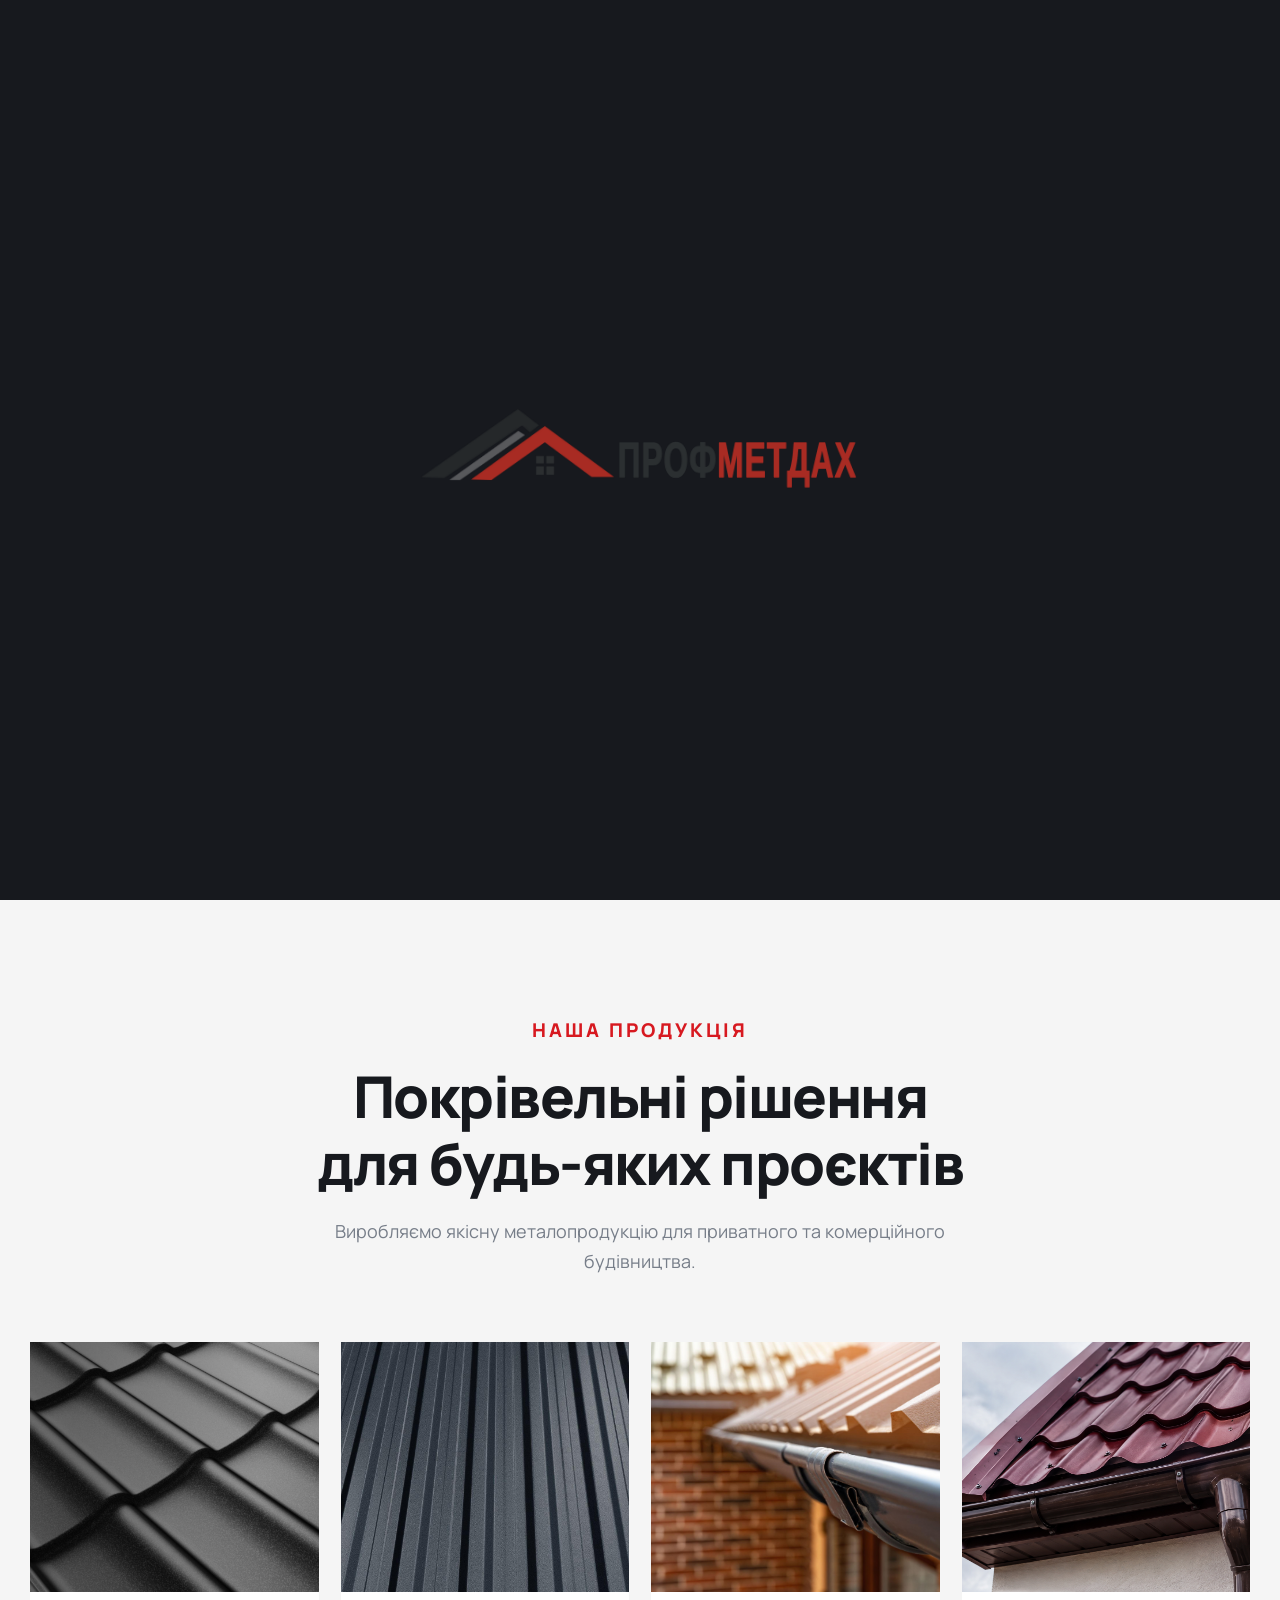
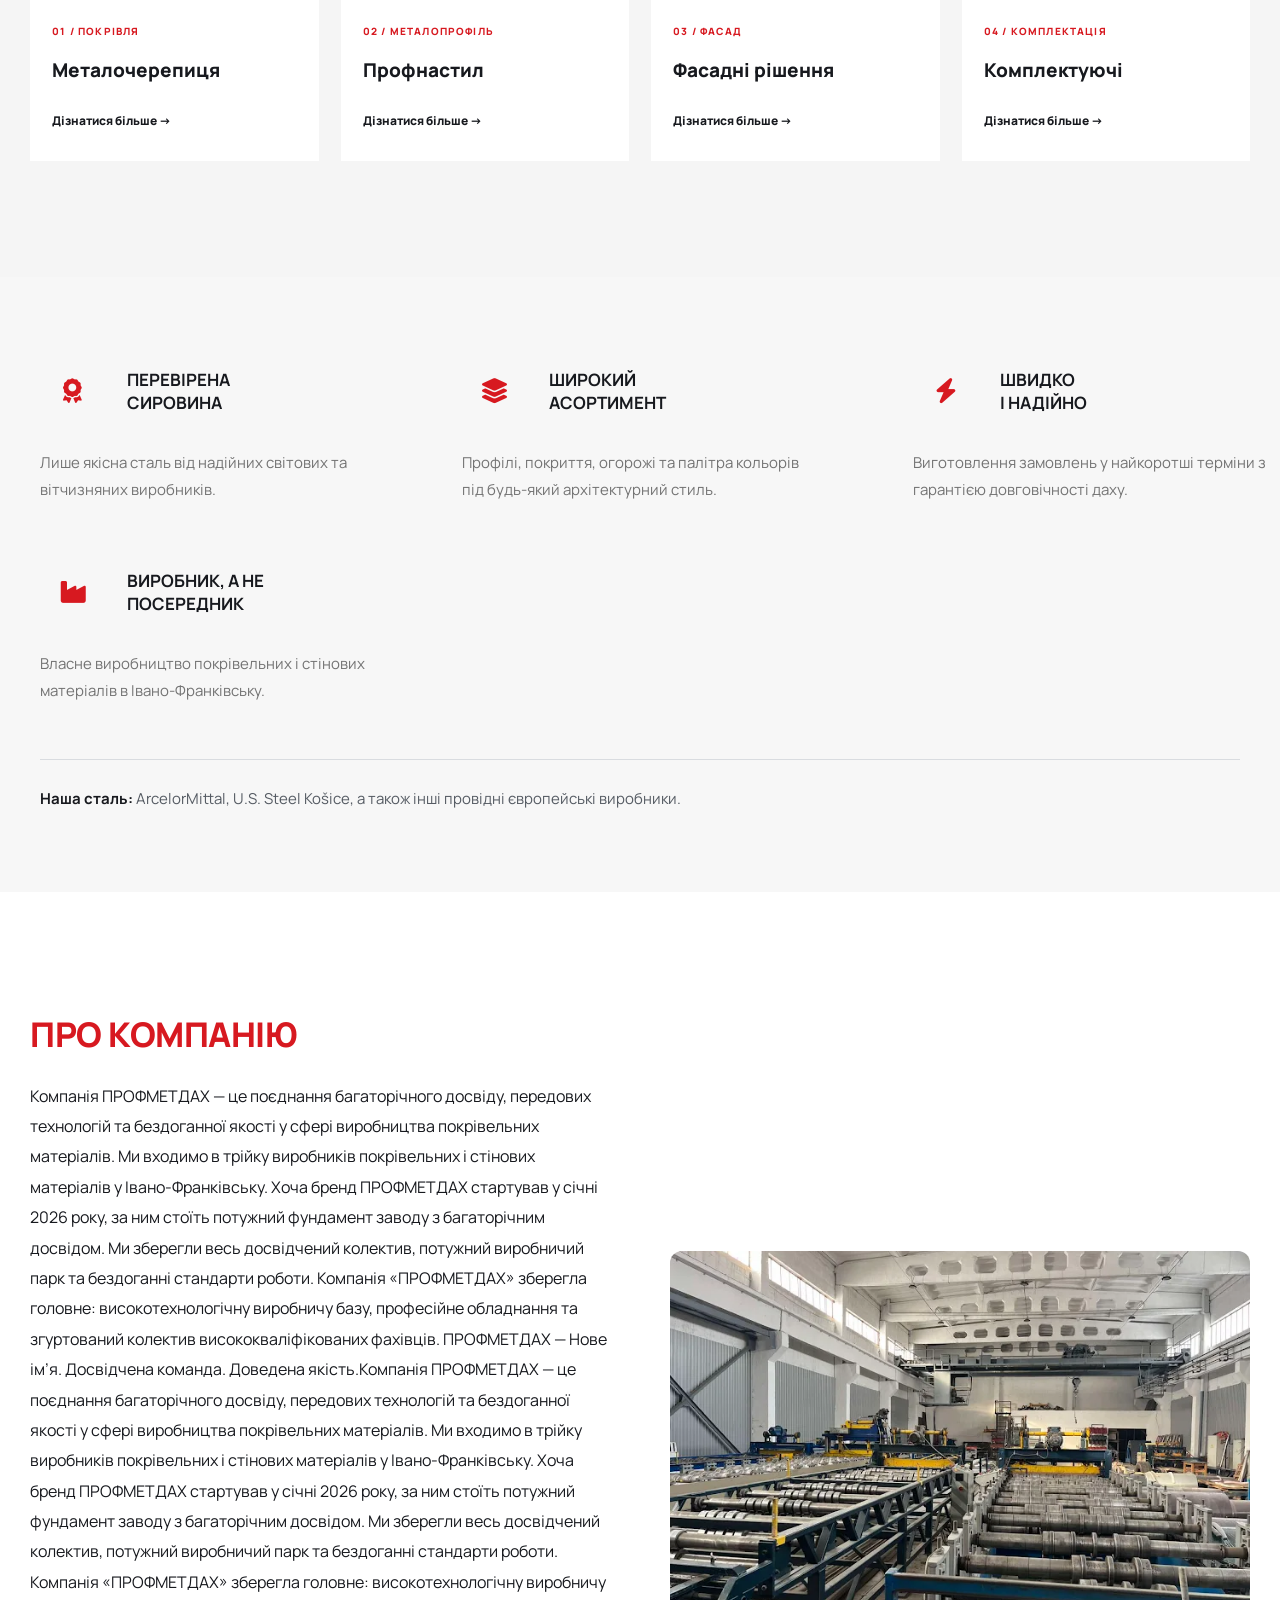
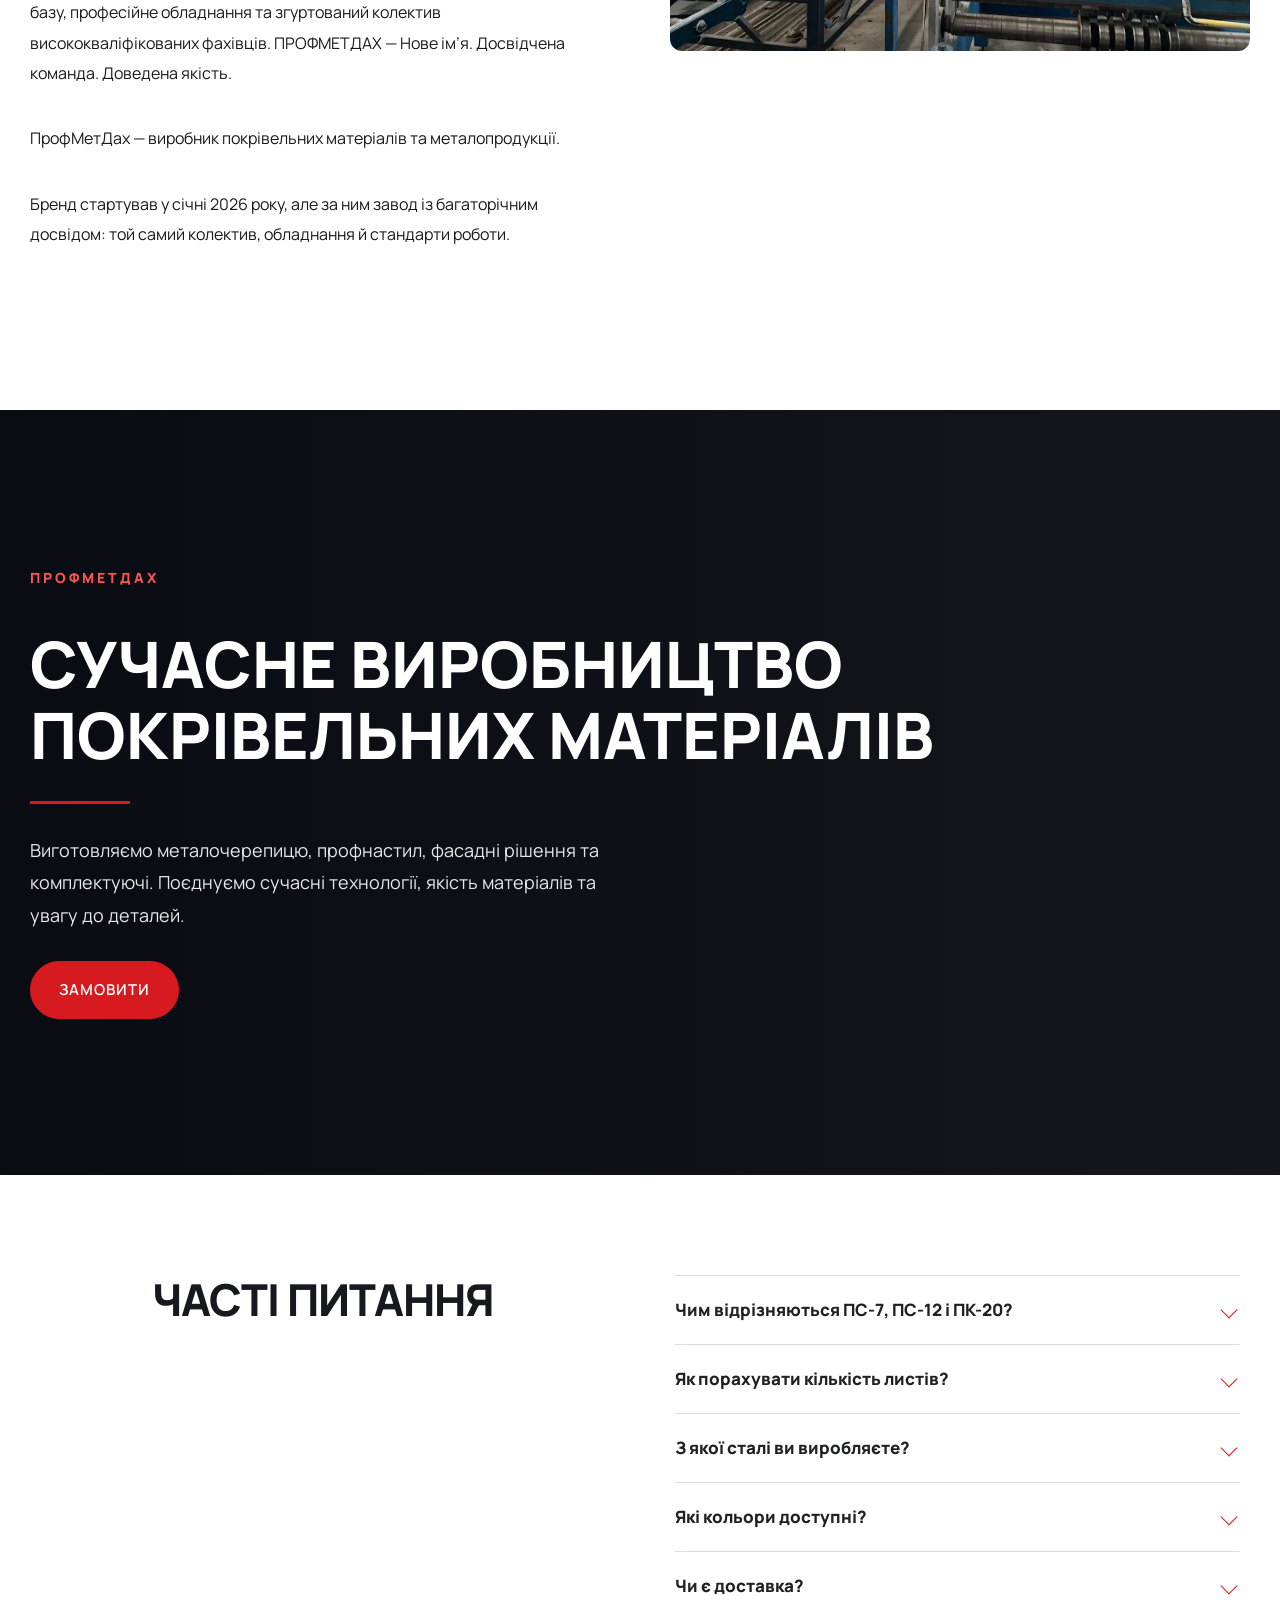
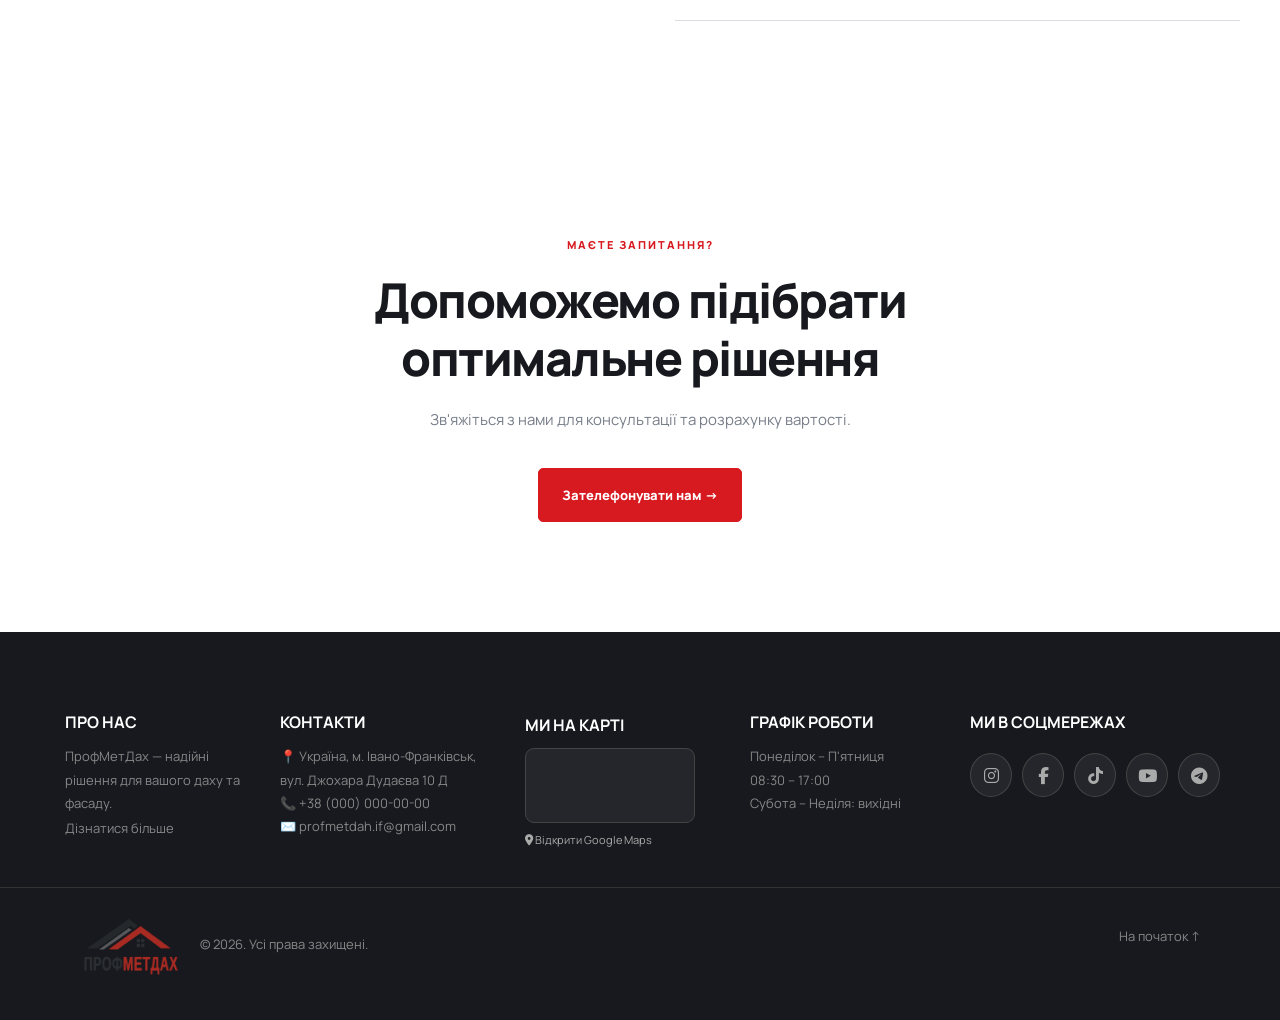
<file: index.html>
<!DOCTYPE html>
<html lang="uk">
<head>
    <meta charset="UTF-8">
    <meta name="viewport" content="width=device-width, initial-scale=1.0">

    <title>ПрофМетДах — Надійний дах для вашого дому</title>

    <meta name="description" content="ПрофМетДах — виробництво металочерепиці, профнастилу, фасадних рішень та добірних елементів.">

    <meta name="theme-color" content="#17191e">

    <!-- Google Fonts -->
    <link rel="preconnect" href="https://fonts.googleapis.com">
    <link rel="preconnect" href="https://fonts.gstatic.com" crossorigin>

    <link href="https://fonts.googleapis.com/css2?family=Manrope:wght@400;500;600;700;800&display=swap" rel="stylesheet">

        <link href="https://fonts.googleapis.com/css2?family=Manrope:wght@400;500;600;700;800&display=swap" rel="stylesheet">

    <!-- Іконки соцмереж -->
    <link rel="stylesheet"
    href="https://cdnjs.cloudflare.com/ajax/libs/font-awesome/6.5.2/css/all.min.css">

    <!-- CSS -->
     <link rel="stylesheet" href="catalog/catalog.css">
    <link rel="stylesheet" href="style.css">
    <link rel="stylesheet" href="faq.css">
    <link rel="stylesheet" href="callback.css">
    <link rel="stylesheet" href="loader/loader.css">
</head>

<body>
    <!-- LOADER -->
<div id="site-loader" class="site-loader">
    <video class="loader-video" autoplay muted playsinline>
        <source src="videos/loader-background.mp4" type="video/mp4">
    </video>
    <div class="loader-content">
        <div class="loader-logo-animation">

            <img
                class="loader-logo-base"
                src="images/logo-animation/logo-base.png"
                alt=""
            >

            <img
                class="loader-roof-piece loader-roof-dark"
                src="images/logo-animation/roof-dark.png"
                alt=""
            >

            <img
                class="loader-roof-piece loader-roof-gray"
                src="images/logo-animation/roof-gray.png"
                alt=""
            >

            <img
                class="loader-roof-piece loader-roof-red"
                src="images/logo-animation/roof-red.png"
                alt=""
            >

        </div>
    </div>
</div>

    <!-- HEADER -->
    <header class="header" id="header">

        <div class="container header-container">

            <!-- LOGO -->
<a href="#home" class="logo">
    <div class="logo-animation">
        <img class="logo-base"
             src="images/logo-animation/logo-base.png"
             alt="ПрофМетДах">

        <img class="roof-piece roof-dark"
             src="images/logo-animation/roof-dark.png" alt="">

        <img class="roof-piece roof-gray"
             src="images/logo-animation/roof-gray.png" alt="">

        <img class="roof-piece roof-red"
             src="images/logo-animation/roof-red.png" alt="">
    </div>
</a>

            <!-- NAVIGATION -->
            <nav class="navigation" id="navigation">

    <a href="#advantages">Переваги</a>

    <a href="#products">Каталог</a>

    <a href="#how-it-works">Як це працює</a>

    <a href="#production">Виробництво</a>

    <a href="#faq">FAQ</a>

    <a href="#contacts">Контакти</a>

   <div class="nav-dropdown">
    <a href="geometry.html" class="nav-dropdown-title">
        Документації
    </a>

    <div class="nav-dropdown-menu">
        <a href="about.html">Про компанію</a>
    </div>
</div>
</nav>

            <!-- MOBILE MENU BUTTON -->
            <button
                class="menu-toggle"
                id="menuToggle"
                aria-label="Відкрити меню"
                aria-expanded="false"
                type="button"
            >
                <span></span>
                <span></span>
                <span></span>
            </button>

        </div>

    </header>


    <!-- MAIN -->
    <main>

      
<!-- HERO SLIDER -->
<section class="hero-slider" id="home">

    <div class="hero-slides">

        <!-- СЛАЙД 1 — ГОЛОВНИЙ БАНЕР -->
<div class="hero-slide active">
    <img src="images/products/banner.jpg"
         alt="Власне виробництво металопрофілю">

    <div class="hero-slide-overlay"></div>

    <div class="hero-slide-content">
        <h1 class="hero-main-title">
            ЗАВОД-ВИРОБНИК<br>
            МЕТАЛЕВИХ ПОКРІВЕЛЬ<br>
        </h1>

        <div class="hero-red-line"></div>

        <p class="hero-description">
            Майбутнє архітектури починається з надійних рішень.
            ПРОФМЕТДАХ — поєднуємо сучасні технології, точність
            виробництва та якість металу.
        </p>
    </div>
</div>

        <!-- СЛАЙД 2 — ПРОФНАСТИЛ -->
        <div class="hero-slide">
            <img src="images/products/profnastil.jpg"
                 alt="Профнастил">
            <div class="hero-slide-overlay"></div>
            <div class="hero-slide-content">
                <span>НАДІЙНІСТЬ</span>
                <h1>ПРОФНАСТИЛ</h1>
                <a href="#contacts" class="hero-order-btn">
                    ЗАМОВИТИ
                </a>
            </div>
        </div>

        <!-- СЛАЙД 3 — МЕТАЛОЧЕРЕПИЦЯ -->
        <div class="hero-slide">
            <img src="images/products/metal-tile.jpg"
                 alt="Металочерепиця">
            <div class="hero-slide-overlay"></div>
            <div class="hero-slide-content">
                <span>ЯКІСТЬ</span>
                <h1>МЕТАЛОЧЕРЕПИЦЯ</h1>
                <a href="#contacts" class="hero-order-btn">
                    ЗАМОВИТИ
                </a>
            </div>
        </div>

        <!-- СЛАЙД 4 — КОМПЛЕКТУЮЧІ -->
        <div class="hero-slide">
            <img src="images/products/accessories.jpg"
                 alt="Комплектуючі">
            <div class="hero-slide-overlay"></div>
            <div class="hero-slide-content">
                <span>ДОБІРНІ ЕЛЕМЕНТИ</span>
                <h1>КОМПЛЕКТУЮЧІ</h1>
                <a href="#contacts" class="hero-order-btn">
                    ЗАМОВИТИ
                </a>
            </div>
        </div>

    </div>

    <!-- СТРІЛКИ -->
    <button class="hero-arrow hero-prev" type="button"
            aria-label="Попередній слайд">‹</button>

    <button class="hero-arrow hero-next" type="button"
            aria-label="Наступний слайд">›</button>

    <!-- НОМЕР СЛАЙДА -->
    <div class="hero-counter">
        <span id="currentSlide">01</span>
        <span class="hero-counter-line"></span>
        <span>04</span>
    </div>

</section>
    

        <!-- PRODUCTS SECTION -->
        <section class="products" id="products">

            <div class="container">

                <div class="section-heading">

                    <span class="section-label">
                        НАША ПРОДУКЦІЯ
                    </span>

                    <h2>
                        Покрівельні рішення<br>
                        для будь-яких проєктів
                    </h2>

                    <p>
                        Виробляємо якісну металопродукцію
                        для приватного та комерційного будівництва.
                    </p>

                </div>

                <div class="products-grid">

                    <article class="product-card">

                        <div class="product-image">
                            <img src="images/products/product-metal-tile.jpg"
                                 alt="Металочерепиця"
                                 loading="lazy">
                        </div>

                        <div class="product-info">
                            <span>01 / ПОКРІВЛЯ</span>
                            <h3>Металочерепиця</h3>
                            <a href="#contacts">
                                Дізнатися більше →
                            </a>
                        </div>

                    </article>


                    <article class="product-card">

                        <div class="product-image">
                            <img src="images/products/product-profnastil.jpg"
                                 alt="Профнастил"
                                 loading="lazy">
                        </div>

                        <div class="product-info">
                            <span>02 / МЕТАЛОПРОФІЛЬ</span>
                            <h3>Профнастил</h3>
                            <a href="#contacts">
                                Дізнатися більше →
                            </a>
                        </div>

                    </article>


                    <article class="product-card">

                        <div class="product-image">
                            <img src="images/products/product-facade.jpg"
                                 alt="Фасадні рішення"
                                 loading="lazy">
                        </div>

                        <div class="product-info">
                            <span>03 / ФАСАД</span>
                            <h3>Фасадні рішення</h3>
                            <a href="#contacts">
                                Дізнатися більше →
                            </a>
                        </div>

                    </article>


                    <article class="product-card">

                        <div class="product-image">
                            <img src="images/products/product-accessories.jpg"
                                 alt="Комплектуючі" 
                                 loading="lazy">
                        </div>

                        <div class="product-info">
                            <span>04 / КОМПЛЕКТАЦІЯ</span>
                            <h3>Комплектуючі
                            </h3>
                            <a href="#contacts">
                                Дізнатися більше →
                            </a>
                        </div>

                    </article>

                </div>

            </div>

        </section>
    

<!-- ADVANTAGES SECTION -->
<section class="advantages-section">
    <div class="container advantages-container">

        <div class="advantages-grid">

            <div class="advantage-item">
                <div class="advantage-top">
                    <div class="advantage-icon">
                        <i class="fa-solid fa-award"></i>
                    </div>
                    <h3>ПЕРЕВІРЕНА<br>СИРОВИНА</h3>
                </div>
                <p>Лише якісна сталь від надійних світових та вітчизняних виробників.</p>
            </div>

            <div class="advantage-item">
                <div class="advantage-top">
                    <div class="advantage-icon">
                        <i class="fa-solid fa-layer-group"></i>
                    </div>
                    <h3>ШИРОКИЙ<br>АСОРТИМЕНТ</h3>
                </div>
                <p>Профілі, покриття, огорожі та палітра кольорів під будь-який архітектурний стиль.</p>
            </div>

            <div class="advantage-item">
                <div class="advantage-top">
                    <div class="advantage-icon">
                        <i class="fa-solid fa-bolt"></i>
                    </div>
                    <h3>ШВИДКО <br>І НАДІЙНО</h3>
                </div>
                <p>Виготовлення замовлень у найкоротші терміни з гарантією довговічності даху.</p>
            </div>

            <div class="advantage-item">
                <div class="advantage-top">
                    <div class="advantage-icon">
                        <i class="fa-solid fa-industry"></i>
                    </div>
                    <h3>ВИРОБНИК, А НЕ<br>ПОСЕРЕДНИК</h3>
                </div>
                <p>Власне виробництво покрівельних і стінових матеріалів в Івано-Франківську.</p>
            </div>

        </div>

        <div class="advantages-note">
            <strong>Наша сталь:</strong> ArcelorMittal, U.S. Steel Košice,
            а також інші провідні європейські виробники.
        </div>

    </div>
</section>


        <!-- ABOUT SECTION -->
        <section class="about" id="about">

            <div class="container">

    <div class="about-content">

        <h2 class="about-label">ПРО КОМПАНІЮ</h2>

        <p>
            Компанія ПРОФМЕТДАХ — це поєднання багаторічного досвіду, передових технологій та бездоганної якості у сфері виробництва покрівельних матеріалів. Ми входимо  в трійку виробників покрівельних і стінових матеріалів у  Івано-Франківську. 
Хоча бренд ПРОФМЕТДАХ стартував у січні 2026 року, за ним стоїть потужний фундамент заводу з багаторічним досвідом. Ми зберегли весь досвідчений колектив, потужний виробничий парк та бездоганні стандарти роботи. Компанія «ПРОФМЕТДАХ» зберегла головне: високотехнологічну виробничу базу, професійне обладнання та згуртований колектив висококваліфікованих фахівців.
ПРОФМЕТДАХ — Нове ім’я. Досвідчена команда. Доведена якість.Компанія ПРОФМЕТДАХ — це поєднання багаторічного досвіду, передових технологій та бездоганної якості у сфері виробництва покрівельних матеріалів. Ми входимо  в трійку виробників покрівельних і стінових матеріалів у  Івано-Франківську. 
Хоча бренд ПРОФМЕТДАХ стартував у січні 2026 року, за ним стоїть потужний фундамент заводу з багаторічним досвідом. Ми зберегли весь досвідчений колектив, потужний виробничий парк та бездоганні стандарти роботи. Компанія «ПРОФМЕТДАХ» зберегла головне: високотехнологічну виробничу базу, професійне обладнання та згуртований колектив висококваліфікованих фахівців.
ПРОФМЕТДАХ — Нове ім’я. Досвідчена команда. Доведена якість.
        </p>

        <p>
            ПрофМетДах — виробник покрівельних
            матеріалів та металопродукції.
        </p>

        <p>
            Бренд стартував у січні 2026 року, але за ним завод
            із багаторічним досвідом: той самий колектив,
            обладнання й стандарти роботи.
        </p>

    </div>

    <div class="about-image">
        <img src="images/about.jpg" alt="Виробництво ПрофМетДах">
    </div>

</div>
                </div>

            </div>

        </section>

        <!-- PRODUCTION SECTION -->
<section class="production" id="production">

    <video class="production-bg" autoplay muted loop playsinline>
        <source src="videos/production.mp4" type="video/mp4">
    </video>

    <div class="production-overlay"></div>

    <div class="container production-content">

        <span class="section-label">
            ПРОФМЕТДАХ
        </span>

        <h2>
            СУЧАСНЕ ВИРОБНИЦТВО
            <br>
            ПОКРІВЕЛЬНИХ МАТЕРІАЛІВ
        </h2>

        <div class="production-line"></div>

        <p>
            Виготовляємо металочерепицю, профнастил,
            фасадні рішення та комплектуючі.
            Поєднуємо сучасні технології,
            якість матеріалів та увагу до деталей.
        </p>

        <a href="#contacts" class="hero-order-btn">
            ЗАМОВИТИ
        </a>

    </div>

</section>


<!-- FAQ SECTION -->
<section class="faq-section" id="faq">
    <div class="faq-container">

        <div class="faq-title">
            <h2>ЧАСТІ ПИТАННЯ</h2>
        </div>

        <div class="faq-list">

            <div class="faq-item">
                <button class="faq-question" aria-expanded="false">
                    <span>Чим відрізняються ПС-7, ПС-12 і ПК-20?</span>
                    <span class="faq-arrow"></span>
                </button>
                <div class="faq-answer">
                    <p>Висотою хвилі: 7, 12 і 19 мм. Низькі профілі використовують для огорож і обшивки, ПК-20 — також для покрівлі й несучих конструкцій.</p>
                </div>
            </div>

            <div class="faq-item">
                <button class="faq-question" aria-expanded="false">
                    <span>Як порахувати кількість листів?</span>
                    <span class="faq-arrow"></span>
                </button>
                <div class="faq-answer">
                    <p>Розділіть довжину ділянки на робочу ширину листа (1,12–1,17 м). Або залиште заявку: менеджер порахує за вашими розмірами.</p>
                </div>
            </div>

            <div class="faq-item">
                <button class="faq-question" aria-expanded="false">
                    <span>З якої сталі ви виробляєте?</span>
                    <span class="faq-arrow"></span>
                </button>
                <div class="faq-answer">
                    <p>Зі сталі ArcelorMittal, U.S. Steel Kosice, Полістіл, Модуль, Ловен та інших провідних європейських виробників.</p>
                </div>
            </div>

            <div class="faq-item">
                <button class="faq-question" aria-expanded="false">
                    <span>Які кольори доступні?</span>
                    <span class="faq-arrow"></span>
                </button>
                <div class="faq-answer">
                    <p>Палітра RAL, наприклад 3005 (вино), 7024 (графіт). Актуальну наявність уточнюйте при замовленні.</p>
                </div>
            </div>

            <div class="faq-item">
                <button class="faq-question" aria-expanded="false">
                    <span>Чи є доставка?</span>
                    <span class="faq-arrow"></span>
                </button>
                <div class="faq-answer">
                    <p>Умови доставки і самовивозу уточнюйте у менеджера за телефоном або в Telegram.</p>
                </div>
            </div>

        </div>
    </div>
</section>
<!-- END FAQ SECTION -->


        <!-- CONTACT SECTION -->
        <section class="contacts" id="contacts">

            <div class="container">

                <div class="section-heading">

                    <span class="section-label">
                        МАЄТЕ ЗАПИТАННЯ?
                    </span>

                    <h2>
                        Допоможемо підібрати<br>
                        оптимальне рішення
                    </h2>

                    <p>
                        Зв'яжіться з нами для консультації
                        та розрахунку вартості.
                    </p>

                </div>

                <a href="tel:+380000000000" class="btn btn-primary">
                    Зателефонувати нам →
                </a>

            </div>

        </section>

    </main>

<!-- FOOTER -->
<footer class="footer">
    
<div class="container footer-container">

    <!-- ПРО НАС -->
    <div class="footer-column">
        <h3>ПРО НАС</h3>
        <p>ПрофМетДах — надійні рішення для вашого даху та фасаду.</p>
        <a href="#about">Дізнатися більше</a>
    </div>

    <!-- КОНТАКТИ -->
    <div class="footer-column">
        <h3>КОНТАКТИ</h3>
        <p>📍 Україна, м. Івано-Франківськ,<br>вул. Джохара Дудаєва 10 Д</p>
        <p>📞 +38 (000) 000-00-00</p>
        <p>✉️ profmetdah.if@gmail.com</p>
    </div>

    <!-- КАРТА -->
    <div class="footer-column footer-map-column">
        <h3>МИ НА КАРТІ</h3>
        <div class="footer-map">
            <iframe
                src="https://www.google.com/maps?q=Івано-Франківськ,Джохара%20Дудаєва%2010Д&output=embed"
                title="Розташування ПрофМетДах"
                loading="lazy"
                allowfullscreen>
            </iframe>
        </div>
        <a class="footer-map-link"
           href="https://www.google.com/maps/search/?api=1&query=Івано-Франківськ%2C%20Джохара%20Дудаєва%2010Д"
           target="_blank"
           rel="noopener noreferrer">
            <i class="fa-solid fa-location-dot"></i>
            Відкрити Google Maps
        </a>
    </div>

    <!-- ГРАФІК РОБОТИ -->
    <div class="footer-column">
        <h3>ГРАФІК РОБОТИ</h3>
        <p>Понеділок – П'ятниця</p>
        <p>08:30 – 17:00</p>
        <p>Субота – Неділя: вихідні</p>
    </div>

    <!-- СОЦМЕРЕЖІ -->
    <div class="footer-column">
        <h3>МИ В СОЦМЕРЕЖАХ</h3>
        <div class="footer-socials">
            <a href="https://www.instagram.com/profmetdah?rpxt=MWwwamY5ZnNqdGUxYw%3D%3D&utm_source=qr" target="_blank" aria-label="Instagram">
                <i class="fa-brands fa-instagram"></i>
            </a>
            <a href="https://www.facebook.com/" target="_blank" aria-label="Facebook">
                <i class="fa-brands fa-facebook-f"></i>
            </a>
            <a href="https://www.tiktok.com/@profmetdakh?_r=1&_t=ZS-9BJwE9LwPau" target="_blank" aria-label="TikTok">
                <i class="fa-brands fa-tiktok"></i>
            </a>
            <a href="https://www.youtube.com/" target="_blank" aria-label="YouTube">
                <i class="fa-brands fa-youtube"></i>
            </a>
            <a href="https://t.me/profmetdach" target="_blank" rel="noopener noreferrer" aria-label="Telegram">
                <i class="fa-brands fa-telegram"></i>
            </a>
        </div>
    </div>

</div>


    <div class="footer-bottom">

    <div class="footer-bottom-left">
    <a href="#home" class="footer-logo">
        <img src="images/footer-logo.png" alt="ПрофМетДах">
    </a>

    <p>© 2026. Усі права захищені.</p>
</div>

    <a href="#home">На початок ↑</a>

</div>
</footer>


    <!-- JAVASCRIPT -->
    <script src="script.js"></script>
    <script src="logo-animation.js"></script>
    
<!-- КНОПКА ЗВОРОТНОГО ДЗВІНКА -->
<button class="floating-call" id="floatingCall"
        aria-label="Замовити дзвінок">
    <i class="fa-solid fa-phone"></i>
</button>

<!-- CALLBACK SCRIPT -->
<script src="callback.js"></script>
<!-- CATALOG SCRIPT -->
<script src="catalog/catalog.js"></script>
<script src="faq.js"></script>
<!-- LOADER SCRIPT -->
<script src="loader/loader.js"></script>
</body>
</html>
</file>
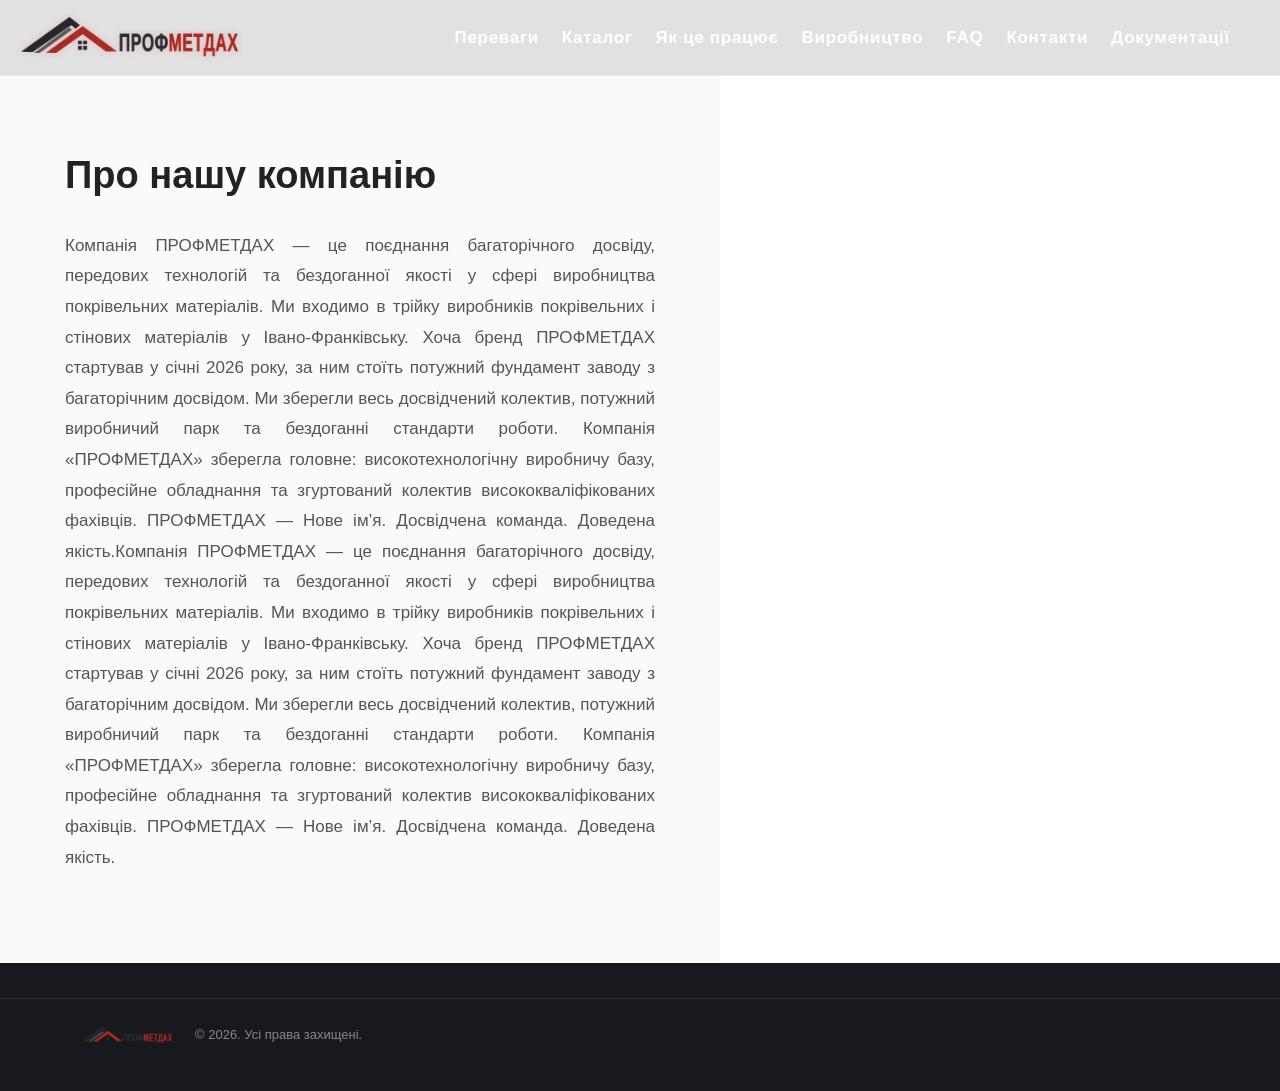
<file: about.html>
<!DOCTYPE html>
<html lang="uk">
<head>
    <meta charset="UTF-8">
    <meta name="viewport" content="width=device-width, initial-scale=1.0">
    <title>Про компанію | ПрофМетДах</title>

    <link rel="stylesheet" href="style.css">
    <link rel="stylesheet" href="about.css">
</head>
<body>

    <!-- HEADER -->
    <header class="header" id="header">
        <div class="container header-container">

            <a href="index.html" class="logo">
                <div class="logo-animation">
                    <img class="logo-base"
                         src="images/logo-animation/logo-base.png"
                         alt="ПрофМетДах">

                    <img class="roof-piece roof-dark"
                         src="images/logo-animation/roof-dark.png" alt="">

                    <img class="roof-piece roof-gray"
                         src="images/logo-animation/roof-gray.png" alt="">

                    <img class="roof-piece roof-red"
                         src="images/logo-animation/roof-red.png" alt="">
                </div>
            </a>

            <nav class="navigation" id="navigation">
                <a href="index.html#advantages">Переваги</a>
                <a href="index.html#products">Каталог</a>
                <a href="index.html#how-it-works">Як це працює</a>
                <a href="index.html#production">Виробництво</a>
                <a href="index.html#faq">FAQ</a>
                <a href="index.html#contacts">Контакти</a>
                <a href="geometry.html">Документації</a>
            </nav>

            <button class="menu-toggle"
                    id="menuToggle"
                    aria-label="Відкрити меню"
                    aria-expanded="false"
                    type="button">
                <span></span>
                <span></span>
                <span></span>
            </button>

        </div>
    </header>

    <!-- ABOUT CONTENT -->
    <main class="about-content">
        <div class="container">

            <h1>Про нашу компанію</h1>

            <p>
                Компанія ПРОФМЕТДАХ — це поєднання багаторічного досвіду, передових технологій та бездоганної якості у сфері виробництва покрівельних матеріалів. 
                Ми входимо в трійку виробників покрівельних і стінових матеріалів у Івано-Франківську. 
                Хоча бренд ПРОФМЕТДАХ стартував у січні 2026 року, за ним стоїть потужний фундамент заводу з багаторічним досвідом. Ми зберегли весь досвідчений колектив, потужний виробничий парк та бездоганні стандарти роботи. 
                Компанія «ПРОФМЕТДАХ» зберегла головне: високотехнологічну виробничу базу, професійне обладнання та згуртований колектив висококваліфікованих фахівців. ПРОФМЕТДАХ — Нове ім’я. Досвідчена команда. 
                Доведена якість.Компанія ПРОФМЕТДАХ — це поєднання багаторічного досвіду, передових технологій та бездоганної якості у сфері виробництва покрівельних матеріалів. 
                Ми входимо в трійку виробників покрівельних і стінових матеріалів у Івано-Франківську. Хоча бренд ПРОФМЕТДАХ стартував у січні 2026 року, за ним стоїть потужний фундамент заводу з багаторічним досвідом. 
                Ми зберегли весь досвідчений колектив, потужний виробничий парк та бездоганні стандарти роботи. Компанія «ПРОФМЕТДАХ» зберегла головне: високотехнологічну виробничу базу, професійне обладнання та згуртований колектив висококваліфікованих фахівців. 
                ПРОФМЕТДАХ — Нове ім’я. Досвідчена команда. Доведена якість.
            </p>
        </div>
    </main>

    <!-- FOOTER -->
    <footer class="footer">
        <div class="footer-bottom">
            <div class="footer-bottom-left">
                <a href="index.html">
                    <img src="images/logo.png" alt="ПрофМетДах">
                </a>
                <p>© 2026. Усі права захищені.</p>
            </div>
        </div>
    </footer>

</body>
</html>
</file>
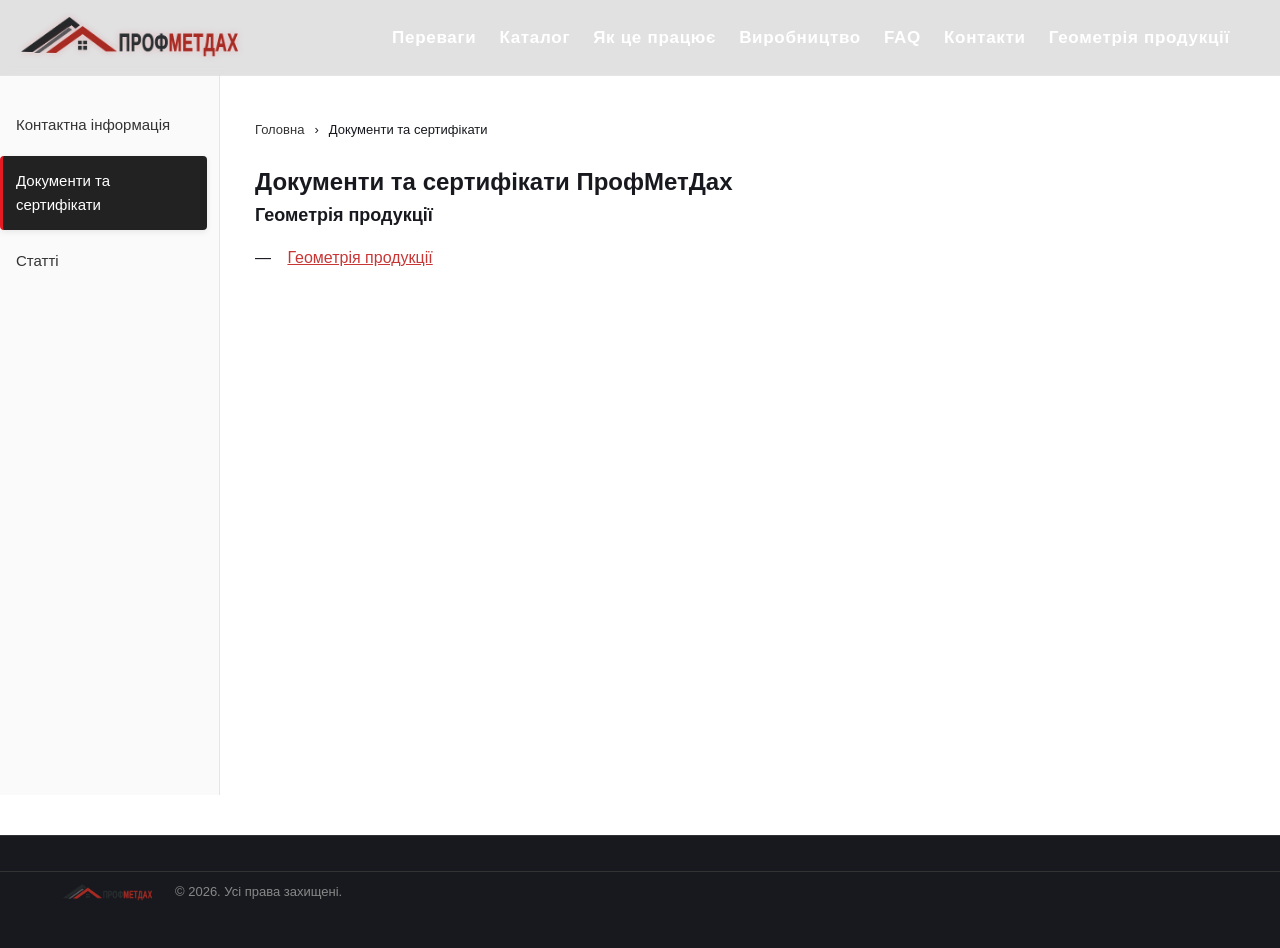
<file: geometry.html>
<!DOCTYPE html>
<html lang="uk">
<head>
    <meta charset="UTF-8">
    <meta name="viewport" content="width=device-width, initial-scale=1.0">
    <title>Документи та сертифікати | ПрофМетДах</title>

    <link rel="stylesheet" href="style.css">
    <link rel="stylesheet" href="geometry.css">
</head>
<body>

    <!-- HEADER -->
    <header class="header" id="header">

        <div class="container header-container">

            <!-- LOGO -->
            <a href="index.html" class="logo">
                <div class="logo-animation">

                    <img class="logo-base"
                         src="images/logo-animation/logo-base.png"
                         alt="ПрофМетДах">

                    <img class="roof-piece roof-dark"
                         src="images/logo-animation/roof-dark.png"
                         alt="">

                    <img class="roof-piece roof-gray"
                         src="images/logo-animation/roof-gray.png"
                         alt="">

                    <img class="roof-piece roof-red"
                         src="images/logo-animation/roof-red.png"
                         alt="">

                </div>
            </a>

            <!-- NAVIGATION -->
            <nav class="navigation" id="navigation">

                <a href="index.html#advantages">Переваги</a>
                <a href="index.html#products">Каталог</a>
                <a href="index.html#how-it-works">Як це працює</a>
                <a href="index.html#production">Виробництво</a>
                <a href="index.html#faq">FAQ</a>
                <a href="index.html#contacts">Контакти</a>
                <a href="geometry.html">Геометрія продукції</a>

            </nav>

            <!-- MOBILE MENU BUTTON -->
            <button
                class="menu-toggle"
                id="menuToggle"
                aria-label="Відкрити меню"
                aria-expanded="false"
                type="button">

                <span></span>
                <span></span>
                <span></span>

            </button>

        </div>

    </header>


    <!-- MAIN CONTENT -->
    <main class="geometry-layout">

        <!-- LEFT SIDEBAR -->
        <aside class="geometry-sidebar">

            <nav class="geometry-sidebar-nav">

                <a href="#">Контактна інформація</a>

                <a href="#" class="active">
                    Документи та сертифікати
                </a>

                <a href="#">Статті</a>

            </nav>

        </aside>


        <!-- RIGHT CONTENT -->
        <section class="geometry-content">

            <!-- BREADCRUMBS -->
            <div class="geometry-breadcrumbs">

                <a href="index.html">Головна</a>

                <span>›</span>

                <span>Документи та сертифікати</span>

            </div>


            <!-- PAGE TITLE -->
            <h1>Документи та сертифікати ПрофМетДах</h1>


            <!-- CATALOG -->
            <div class="geometry-documents">

                <h3>Геометрія продукції</h3>

                <ul>

                    <li>
                        <a href="documents/geometry.pdf" target="_blank">
                            Геометрія продукції
                        </a>
                    </li>

                </ul>

            </div>

        </section>

    </main>


    <!-- FOOTER -->
   <footer class="footer geometry-footer">
    <div class="footer-bottom">
        <div class="footer-bottom-left">
            <a href="index.html">
                <img src="images/logo.png" alt="ПрофМетДах">
            </a>
            <p>© 2026. Усі права захищені.</p>
        </div>
    </div>
</footer>

</body>
</html>
</file>
<file: catalog/catalog.css>
.catalog-panel {
    display: grid;
    grid-template-rows: 0fr;
    opacity: 0;
    visibility: hidden;
    transition:
        grid-template-rows .55s ease,
        opacity .35s ease,
        visibility .55s ease;
}

.catalog-panel.open {
    grid-template-rows: 1fr;
    opacity: 1;
    visibility: visible;
}

.catalog-panel-inner {
    min-height: 0;
    overflow: hidden;
    background: #fff;
    color: #17191e;
    border-top: 1px solid #e8e8e8;
}

.catalog-panel-header {
    max-width: 1200px;
    margin: 0 auto;
    padding: 55px 30px 35px;
    display: flex;
    justify-content: space-between;
    align-items: flex-start;
}

.catalog-label {
    display: block;
    color: #d71920;
    font-size: 12px;
    font-weight: 800;
    letter-spacing: 3px;
    margin-bottom: 12px;
}

.catalog-panel-header h2 {
    font-size: clamp(32px, 4vw, 48px);
    font-weight: 800;
    margin: 0 0 10px;
}

.catalog-panel-header p {
    color: #777;
    font-size: 16px;
    margin: 0;
}

.catalog-close {
    width: 44px;
    height: 44px;
    border: 1px solid #ddd;
    border-radius: 50%;
    background: #fff;
    color: #17191e;
    font-size: 28px;
    cursor: pointer;
    transition: .3s ease;
}

.catalog-close:hover {
    background: #d71920;
    border-color: #d71920;
    color: #fff;
    transform: rotate(90deg);
}

/* КАРТКИ ПРОФІЛІВ */

.catalog-types {
    max-width: 1200px;
    margin: 0 auto;
    padding: 0 30px 45px;
    display: grid;
    grid-template-columns: repeat(3, 1fr);
    gap: 22px;
}

.catalog-type {
    padding: 20px;
    background: #fff;
    border: 1px solid #e5e5e5;
    border-radius: 12px;
    transition: .3s ease;
}

.catalog-type:hover {
    transform: translateY(-5px);
    border-color: #d71920;
    box-shadow: 0 12px 30px rgba(0,0,0,.08);
}

/* ЗОБРАЖЕННЯ ТА ЗМІНА КОЛЬОРУ */

.catalog-type-image {
    height: 210px;
    display: flex;
    align-items: center;
    justify-content: center;
    overflow: hidden;
    background: #fff;
    position: relative;
    --metal-color: #681b27;
}

.catalog-type-image img {
    width: 100%;
    height: 100%;
    object-fit: contain;
    filter: grayscale(1);
    transition: filter .35s ease;
}

/* Кольорове тонування зображення */

.catalog-type-image::after {
    content: "";
    position: absolute;
    inset: 0;
    background: var(--metal-color);
    mix-blend-mode: color;
    pointer-events: none;
    transition: background .35s ease;
}

.catalog-category {
    display: inline-block;
    margin-top: 15px;
    padding: 6px 10px;
    border-radius: 20px;
    background: #edf0f4;
    color: #414b57;
    font-size: 10px;
    font-weight: 800;
    letter-spacing: 1px;
}

.catalog-category.roof {
    background: #f9e9e9;
    color: #b51d25;
}

.catalog-type h3 {
    font-size: 27px;
    font-weight: 800;
    margin: 12px 0;
}

.catalog-type > p {
    min-height: 65px;
    color: #777;
    font-size: 14px;
    line-height: 1.65;
    margin: 0 0 18px;
}

.catalog-spec {
    padding-top: 15px;
    border-top: 1px solid #eee;
    display: flex;
    justify-content: space-between;
    gap: 10px;
    font-size: 13px;
}

.catalog-spec span {
    color: #777;
}

.catalog-spec strong {
    color: #17191e;
}

/* ПАЛІТРА КОЛЬОРІВ */

.catalog-colors {
    max-width: 1200px;
    margin: 0 auto;
    padding: 30px;
    border-top: 1px solid #eee;
    display: flex;
    align-items: center;
    justify-content: space-between;
    gap: 30px;
}

.catalog-colors-heading h3 {
    font-size: 19px;
    margin: 0 0 6px;
}

.catalog-colors-heading p {
    color: #888;
    font-size: 12px;
    margin: 0;
}

.catalog-color-options {
    display: flex;
    align-items: center;
    gap: 15px;
}

.catalog-color {
    width: 43px;
    height: 43px;
    padding: 0;
    border: 3px solid #fff;
    border-radius: 50%;
    background: var(--swatch);
    box-shadow: 0 0 0 1px #ccc;
    cursor: pointer;
    transition: .25s ease;
}

.catalog-color:hover {
    transform: scale(1.12);
}

.catalog-color.active {
    box-shadow: 0 0 0 2px #d71920;
    transform: scale(1.1);
}

.catalog-selected-color {
    min-width: 145px;
    display: flex;
    align-items: center;
    gap: 12px;
}

.selected-color-preview {
    width: 35px;
    height: 35px;
    border-radius: 6px;
    background: #681b27;
    border: 1px solid rgba(0,0,0,.1);
}

.catalog-selected-color strong {
    font-size: 16px;
}

.catalog-selected-color p {
    margin: 3px 0 0;
    color: #777;
    font-size: 13px;
}

/* МОБІЛЬНА ВЕРСІЯ */

@media (max-width: 850px) {
    .catalog-types {
        grid-template-columns: repeat(2, 1fr);
    }

    .catalog-colors {
        flex-wrap: wrap;
    }
}

@media (max-width: 600px) {
    .catalog-panel-header {
        padding: 35px 20px 25px;
    }

    .catalog-types {
        grid-template-columns: 1fr;
        padding: 0 20px 30px;
    }

    .catalog-type-image {
        height: 190px;
    }

    .catalog-colors {
        padding: 25px 20px;
        gap: 20px;
    }

    .catalog-color-options {
        gap: 12px;
    }

    .catalog-color {
        width: 37px;
        height: 37px;
    }
}
</file>
<file: style.css>
/* =====================================================
   PROFMETDAH — MAIN STYLESHEET
   Design: Premium Industrial / Modern Architecture
===================================================== */


/* =====================================================
   01. VARIABLES
===================================================== */

:root {
    --color-dark: #17191e;
    --color-dark-light: #22262d;
    --color-dark-card: #292e36;

    --color-red: #d71920;
    --color-red-hover: #f02b32;

    --color-white: #ffffff;
    --color-light: #f5f5f5;
    --color-gray: #777e89;
    --color-gray-light: #c6c9ce;

    --font-main: 'Manrope', sans-serif;

    --container-width: 1280px;

    --transition: all 0.3s ease;
}


/* =====================================================
   02. RESET
===================================================== */

* {
    margin: 0;
    padding: 0;
    box-sizing: border-box;
}

html {
    scroll-behavior: smooth;
    scroll-padding-top: 100px;
}

body {
    font-family: var(--font-main);
    color: var(--color-dark);
    background: var(--color-white);
    line-height: 1.6;
    overflow-x: hidden;
}

body,
button,
input,
textarea {
    font-family: var(--font-main);
}

a {
    text-decoration: none;
    color: inherit;
}

button {
    cursor: pointer;
}

img {
    display: block;
    max-width: 100%;
}

ul {
    list-style: none;
}

.container {
    width: min(
        var(--container-width),
        calc(100% - 60px)
    );

    margin: 0 auto;
}

section {
    position: relative;
}


/* =====================================================
   03. HEADER
===================================================== */

.header {
    position: absolute;
    top: 0;
    left: 0;
    width: 100%;

    z-index: 100;

    background: rgba(12, 15, 21, 0.12);

    border-bottom: 1px solid rgba(255, 255, 255, 0.15);
    transition: border-color .3s ease, box-shadow .3s ease;

    backdrop-filter: blur(5px);
    -webkit-backdrop-filter: blur(10px);
}

.header-container {
    min-height: 75px;

    display: flex;
    align-items: center;
    justify-content: space-between;

    gap: 35px;
}


/* LOGO */

.logo {
    display: flex;
    align-items: center;
    flex-shrink: 0;
    transform: translateX(-35px);
}

.logo img {
    width: 320px;
    height: auto;
    max-height: 75px;

    object-fit: contain;
}


/* NAVIGATION */

.navigation {
    display: flex;
    align-items: center;
    justify-content: center;

    gap: 23px;
}

.navigation a {
    position: relative;

    color: var(--color-white);

    font-size: 17px;
    font-weight: 700;

    letter-spacing: 0.7px;
    white-space: nowrap;

    transition: var(--transition);
}

.navigation a::after {
    content: '';

    position: absolute;

    bottom: -9px;
    left: 0;

    width: 0;
    height: 2px;

    background: var(--color-red);

    transition: var(--transition);
}

.navigation a:hover {
    color: var(--color-white);
}

.navigation a:hover::after {
    width: 100%;
}


/* MOBILE MENU BUTTON */

.menu-toggle {
    display: none;

    flex-direction: column;
    justify-content: center;

    gap: 6px;

    width: 42px;
    height: 42px;

    border: none;
    background: transparent;
}

.menu-toggle span {
    display: block;

    width: 27px;
    height: 2px;

    background: var(--color-white);

    border-radius: 2px;

    transition: var(--transition);
}


/* =====================================================
   04. HERO SECTION
===================================================== */

.hero {
    position: relative;

    min-height: 760px;
    height: 100vh;
    max-height: 950px;

    display: flex;
    align-items: center;

    color: var(--color-white);

    background-image: url("images/hero.jpg");

    background-position: 40% 30%;
    background-repeat: no-repeat;
    background-size: 100%;

    overflow: hidden;
}


/* DARK OVERLAY */

.hero-overlay {
    position: absolute;
    inset: 0;

    background:
        linear-gradient(
            90deg,
            rgba(7, 10, 17, 0.78) 0%,
            rgba(7, 10, 17, 0.58) 35%,
            rgba(7, 10, 17, 0.12) 100%
        ),
        linear-gradient(
            0deg,
            rgba(7, 10, 17, 0.30),
            transparent 50%
        );
}


/* HERO CONTENT */

.hero-container {
    position: relative;

    z-index: 2;

    padding-top: 110px;
}

.hero-content {
    max-width: 660px;

    animation: heroAppear 1s ease both;
}


/* HERO LABEL */

.hero-label {
    display: inline-block;

    margin-bottom: 25px;

    color: #ff555a;

    font-size: 12px;
    font-weight: 800;

    letter-spacing: 2px;
}


/* MAIN TITLE */

.hero-content h1 {
    color: var(--color-white);

    font-size: clamp(44px, 5.2vw, 72px);

    line-height: 1.12;

    font-weight: 800;

    letter-spacing: -2.5px;
}


/* RED LINE */

.hero-line {
    width: 105px;
    height: 3px;

    margin: 30px 0;

    background: var(--color-red);

    transform: rotate(-5deg);
}


/* DESCRIPTION */

.hero-content p {
    color: rgba(255, 255, 255, 0.92);

    font-size: 21px;
    font-weight: 500;

    line-height: 1.55;
}


/* HERO BUTTONS */

.hero-buttons {
    display: flex;
    align-items: center;

    flex-wrap: wrap;

    gap: 17px;

    margin-top: 37px;
}


/* BUTTON BASE */

.btn {
    min-height: 54px;

    padding: 0 23px;

    display: inline-flex;
    align-items: center;
    justify-content: center;

    gap: 15px;

    border-radius: 5px;

    font-size: 13px;
    font-weight: 800;

    transition: var(--transition);
}

.btn span {
    font-size: 20px;

    transition: transform 0.3s ease;
}

.btn:hover span {
    transform: translateX(5px);
}


/* RED BUTTON */

.btn-primary {
    background: var(--color-red);

    color: var(--color-white);

    border: 1px solid var(--color-red);
}

.btn-primary:hover {
    background: var(--color-red-hover);

    border-color: var(--color-red-hover);

    transform: translateY(-3px);

    box-shadow: 0 10px 25px rgba(215, 25, 32, 0.25);
}


/* OUTLINE BUTTON */

.btn-outline {
    background: rgba(0, 0, 0, 0.18);

    color: var(--color-white);

    border: 1px solid rgba(255, 255, 255, 0.9);
}

.btn-outline:hover {
    background: var(--color-white);

    color: var(--color-dark);

    transform: translateY(-3px);
}


/* HERO BOTTOM */

.hero-bottom {
    position: absolute;

    bottom: 32px;

    left: max(
        30px,
        calc((100% - var(--container-width)) / 2)
    );

    z-index: 2;

    color: rgba(255, 255, 255, 0.72);

    font-size: 10px;

    font-weight: 700;

    letter-spacing: 2px;
}


/* =====================================================
   05. SECTION HEADINGS
===================================================== */

.section-heading {
    max-width: 700px;

    margin: 0 auto 65px;

    text-align: center;
}

.section-label {
    display: inline-block;

    margin-bottom: 18px;

    color: var(--color-red);

    font-size: 11px;
    font-weight: 800;

    letter-spacing: 2px;
}

.section-heading h2,
.about-content h2 {
    color: var(--color-dark);

    font-size: clamp(32px, 4vw, 48px);

    line-height: 1.2;

    font-weight: 800;

    letter-spacing: -1.5px;
}

.section-heading p {
    margin-top: 20px;

    color: var(--color-gray);

    font-size: 15px;
    line-height: 1.8;
}


/* =====================================================
   06. PRODUCTS SECTION
===================================================== */

.products {
    padding: 115px 0;

    background: var(--color-light);
}

.products-grid {
    display: grid;

    grid-template-columns: repeat(4, minmax(0, 1fr));

    gap: 22px;
}


/* PRODUCT CARD */

.product-card {
    position: relative;

    background: var(--color-white);

    overflow: hidden;

    transition: var(--transition);
}

.product-card:hover {
    transform: translateY(-8px);

    box-shadow: 0 18px 45px rgba(0, 0, 0, 0.10);
}


/* PRODUCT IMAGE */

.product-image {
    position: relative;

    width: 100%;
    height: 250px;

    overflow: hidden;

    background: #e5e5e5;
}

.product-image img {
    width: 100%;
    height: 100%;

    object-fit: cover;

    transition: transform 0.6s ease;
}

.product-card:hover .product-image img {
    transform: scale(1.07);
}


/* PRODUCT INFO */

.product-info {
    padding: 25px 22px 28px;
}

.product-info > span {
    color: var(--color-red);

    font-size: 10px;
    font-weight: 800;

    letter-spacing: 1.2px;
}

.product-info h3 {
    margin: 12px 0 22px;

    color: var(--color-dark);

    font-size: 19px;
    font-weight: 800;
}

.product-info a {
    display: inline-block;

    color: var(--color-dark);

    font-size: 12px;
    font-weight: 800;

    transition: var(--transition);
}

.product-info a:hover {
    color: var(--color-red);
}


/* =====================================================
   07. ABOUT SECTION
===================================================== */

.about {
    padding: 125px 0;
    color: #17191e;
    background: #ffffff;
}

.about-content {
    max-width: 720px;
}

.about-content .section-label {
    color: #ff555a;
}

.about-content h2 {
    color: var(--color-white);

    margin-bottom: 25px;
}

.about-content p {
    max-width: 650px;

    margin-bottom: 35px;

    color: rgba(255, 255, 255, 0.72);

    font-size: 16px;
    line-height: 1.9;
}


/* =====================================================
   08. CONTACT SECTION
===================================================== */

.contacts {
    padding: 110px 0;

    text-align: center;

    background: var(--color-white);
}

.contacts .section-heading {
    margin-bottom: 35px;
}


/* =====================================================
   09. FOOTER
===================================================== */

.footer {
    padding: 35px 0;

    color: var(--color-white);

    background: var(--color-dark);
}

.footer-container {
    display: flex;
    align-items: center;
    justify-content: space-between;

    gap: 25px;
}

.footer-logo {
    font-size: 19px;
    font-weight: 800;

    letter-spacing: 1px;
}

.footer-container p {
    color: #9ca2aa;

    font-size: 12px;
}

.footer-container > a:last-child {
    color: var(--color-white);

    font-size: 12px;
    font-weight: 700;

    transition: var(--transition);
}

.footer-container > a:last-child:hover {
    color: var(--color-red);
}


/* =====================================================
   10. ANIMATIONS
===================================================== */

@keyframes heroAppear {

    from {
        opacity: 0;
        transform: translateY(30px);
    }

    to {
        opacity: 1;
        transform: translateY(0);
    }

}


/* =====================================================
   11. TABLET RESPONSIVE
===================================================== */

@media (max-width: 1100px) {

    .header-container {
        gap: 20px;
    }

    .logo img {
        width: 250px;
    }

    .navigation {
        gap: 14px;
    }

    .navigation a {
        font-size: 10px;
    }

    .products-grid {
        grid-template-columns: repeat(2, minmax(0, 1fr));
    }

}


/* =====================================================
   12. MOBILE RESPONSIVE
===================================================== */

@media (max-width: 760px) {

    .container {
        width: calc(100% - 40px);
    }


    /* HEADER */

    .header-container {
        min-height: 82px;
    }

    .logo img {
        width: 220px;
        max-height: 65px;
    }

    .menu-toggle {
        display: flex;
    }

    .navigation {
        position: absolute;

        top: 82px;
        left: 0;

        width: 100%;

        display: none;

        flex-direction: column;
        align-items: flex-start;

        gap: 0;

        padding: 12px 25px 25px;

        background: var(--color-dark);
    }

    .navigation.active {
        display: flex;
    }

    .navigation a {
        width: 100%;

        padding: 15px 0;

        font-size: 12px;

        border-bottom: 1px solid rgba(255, 255, 255, 0.10);
    }

    .navigation a::after {
        display: none;
    }


    /* HERO */

    .hero {
        min-height: 720px;
        height: 100svh;

        background-position: 62% center;
    }

    .hero-overlay {
        background:
            linear-gradient(
                90deg,
                rgba(7, 10, 17, 0.85),
                rgba(7, 10, 17, 0.48)
            );
    }

    .hero-container {
        padding-top: 85px;
    }

    .hero-content {
        max-width: 100%;
    }

    .hero-label {
        font-size: 10px;

        letter-spacing: 1.2px;

        line-height: 1.8;
    }

    .hero-content h1 {
        font-size: clamp(38px, 9vw, 49px);

        letter-spacing: -1.5px;
    }

    .hero-line {
        margin: 23px 0;
    }

    .hero-content p {
        font-size: 17px;
    }

    .hero-buttons {
        flex-direction: column;
        align-items: stretch;

        gap: 12px;

        margin-top: 28px;
    }

    .btn {
        width: 100%;

        min-height: 53px;

        padding: 0 14px;

        font-size: 12px;
    }

    .hero-bottom {
        left: 20px;
        bottom: 20px;

        font-size: 8px;

        letter-spacing: 1px;
    }


    /* PRODUCTS */

    .products {
        padding: 80px 0;
    }

    .section-heading {
        margin-bottom: 40px;
    }

    .section-heading h2,
    .about-content h2 {
        font-size: 32px;

        letter-spacing: -1px;
    }

    .section-heading p {
        font-size: 14px;
    }

    .products-grid {
        grid-template-columns: 1fr;

        gap: 20px;
    }

    .product-image {
        height: 250px;
    }


    /* ABOUT */

    .about {
        padding: 85px 0;

        background-position: center;
    }

    .about-content p {
        font-size: 14px;
    }


    /* CONTACTS */

    .contacts {
        padding: 85px 0;
    }


    /* FOOTER */

    .footer {
        padding: 30px 0;
    }

    .footer-container {
        flex-direction: column;

        text-align: center;

        gap: 15px;
    }

}


/* =====================================================
   13. SMALL MOBILE
===================================================== */

@media (max-width: 380px) {

    .logo img {
        width: 185px;
    }

    .hero-content h1 {
        font-size: 36px;
    }

    .hero-content p {
        font-size: 15px;
    }

    .hero-label {
        font-size: 9px;
    }

}


/* =====================================================
   14. ACCESSIBILITY
===================================================== */

a:focus-visible,
button:focus-visible {
    outline: 2px solid var(--color-red);

    outline-offset: 4px;
}

@media (prefers-reduced-motion: reduce) {

    *,
    *::before,
    *::after {
        scroll-behavior: auto !important;
        animation-duration: 0.01ms !important;
        transition-duration: 0.01ms !important;
    }

}

/* =================================
   HERO PRODUCT SLIDER
================================= */

.hero-slider {
    position: relative;
    width: 100%;
    height: 100vh;
    min-height: 650px;
    max-height: 950px;
    overflow: hidden;
    background: #17191e;
}

.hero-slides {
    position: absolute;
    inset: 0;
}

.hero-slide {
    position: absolute;
    inset: 0;
    opacity: 0;
    visibility: hidden;
    transition: opacity 1.4s ease, visibility 1.4s ease;
}

.hero-slide.active {
    opacity: 1;
    visibility: visible;
    z-index: 1;
}

.hero-slide img {
    position: absolute;
    inset: 0;
    width: 100%;
    height: 100%;
    object-fit: cover;
    object-position: center;
    transform: scale(1.05);
    transition: transform 5.5s ease;
}

.hero-slide.active img {
    transform: scale(1);
}

.hero-slide-overlay {
    position: absolute;
    inset: 0;
    background: linear-gradient(
        90deg,
        rgba(7, 10, 17, .78) 0%,
        rgba(7, 10, 17, .45) 45%,
        rgba(7, 10, 17, .08) 100%
    );
}

.hero-slide-content {
    position: absolute;
    z-index: 2;
    top: 54%;
    left: max(30px, calc((100% - 1280px) / 2));
    transform: translateY(-50%);
    max-width: 850px;
    color: #fff;
}

.hero-slide-content span {
    display: block;
    margin-bottom: 22px;
    color: #ff555a;
    font-size: 12px;
    font-weight: 800;
    letter-spacing: 3.5px;
    text-transform: uppercase;
}

.hero-slide-content h1 {
    font-size: clamp(42px, 5.2vw, 72px);
    line-height: 1.08;
    font-weight: 800;
    letter-spacing: -2px;
    text-transform: uppercase;
}

.hero-description {
    max-width: 450px;
    margin-top: 20px;
    font-size: 20px;
    line-height: 1.5;
    font-weight: 400;
    color: #fff;
}

.hero-arrow {
    position: absolute;
    z-index: 5;
    top: 50%;
    transform: translateY(-50%);

    width: 46px;
    height: 46px;

    display: flex;
    align-items: center;
    justify-content: center;

    border: 1px solid rgba(255,255,255,.35);
    border-radius: 50%;

    background: rgba(20,20,20,.25);
    backdrop-filter: blur(5px);

    color: #fff;
    font-size: 28px;
    font-weight: 300;

    cursor: pointer;
    transition: all .3s ease;
}

.hero-arrow:hover {
    background: #e53935;
    border-color: #e53935;
    transform: translateY(-50%) scale(1.08);
}

.hero-prev {
    left: 30px;
}

.hero-next {
    right: 30px;
}

.hero-counter {
    position: absolute;
    z-index: 5;
    bottom: 35px;
    right: max(30px, calc((100% - 1280px) / 2));
    display: flex;
    align-items: center;
    gap: 10px;
    color: #fff;
    font-size: 12px;
    font-weight: 700;
    letter-spacing: 2px;
}

.hero-counter-line {
    width: 45px;
    height: 1px;
    background: rgba(255,255,255,.7);
}

/* MOBILE */

@media (max-width: 760px) {
    .hero-slider {
        min-height: 650px;
        height: 100svh;
    }

    .hero-slide-content {
        left: 25px;
        right: 25px;
    }

    .hero-slide-content h1 {
        font-size: clamp(38px, 10vw, 58px);
        letter-spacing: -1.5px;
    }

    .hero-arrow {
        width: 40px;
        height: 40px;
        font-size: 25px;
    }

    .hero-prev {
        left: 12px;
    }

    .hero-next {
        right: 12px;
    }

    .hero-counter {
        right: 25px;
        bottom: 25px;
    }
}
/* HERO ORDER BUTTON */

.hero-order-btn {
    display: inline-flex;
    align-items: center;
    justify-content: center;
    gap: 20px;

    margin-top: 20px;
    padding: 16px 28px;

    background: #d71920;
    color: #fff;

    font-size: 15px;
    font-weight: 600;
    letter-spacing: 1px;

    border: 1px solid #d71920;
    border-radius: 45px;
    transition: all .3s ease;
}

.hero-order-btn:hover {
    background: #f02b32;
    border-color: #f02b32;
    transform: translateY(-3px);
}
/* ТЕКСТ НАД НАЗВОЮ СЛАЙДА */

.hero-slide-content > span {
    display: block;
    margin-bottom: 25px;

    color: #ffffff;
    font-size: 20px;
    font-weight: 800;

    letter-spacing: 4px;
    text-transform: uppercase;
}
.hero-slide-content > span {
       position: relative;
    top: 15px;
}
/* PRODUCTION VIDEO BACKGROUND */

.production {
    position: relative;
    min-height: 650px;
    height: 85vh;
    overflow: hidden;

    display: flex;
    align-items: center;

    background: #17191e;
    color: #fff;
}

.production-bg {
    position: absolute;
    inset: 0;

    width: 100%;
    height: 100%;

    object-fit: cover;
    object-position: center;

    z-index: 0;
}

.production-overlay {
    position: absolute;
    inset: 0;
    z-index: 1;

    background: linear-gradient(
        90deg,
        rgba(7,10,17,.88),
        rgba(7,10,17,.55),
        rgba(7,10,17,.2)
    );
}

.production-content {
    position: relative;
    z-index: 2;
    padding-top: 40px;
    padding-bottom: 40px;
}

.production-content .section-label {
    color: #ff555a;
    font-size: 14px;
    letter-spacing: 3px;
}

.production-content h2 {
    margin-top: 20px;
    font-size: clamp(35px, 5vw, 65px);
    line-height: 1.12;
    font-weight: 800;
    color: #fff;
}

.production-line {
    width: 100px;
    height: 3px;
    background: #d71920;
    margin: 30px 0;
}

.production-content p {
    max-width: 600px;
    color: rgba(255,255,255,.9);
    font-size: 18px;
    line-height: 1.8;
}

.production-content .hero-order-btn {
    margin-top: 30px;
}

@media (max-width: 760px) {
    .production {
        min-height: 600px;
        height: 85svh;
    }

    .production-content h2 {
        font-size: 36px;
    }

    .production-content p {
        font-size: 15px;
    }
}
.footer-container {
    display: grid;
    grid-template-columns: repeat(5, 1fr);
    gap: 35px;
    padding-top: 60px;
    padding-bottom: 50px;
}

.footer-container {
    display: grid;
    grid-template-columns: repeat(4, 220px);
    justify-content: center;
    gap: 45px;
    padding-top: 60px;
    padding-bottom: 50px;
}

.footer-column p,
.footer-column a {
    color: #888;
    font-size: 14px;
    line-height: 1.8;
    text-decoration: none;
}

.footer-column a:hover {
    color: #d71920;
}

.footer-logo {
    color: #fff !important;
    font-size: 22px !important;
    font-weight: 800;
}

.footer-socials {
    display: flex;
    flex-direction: column;
    gap: 8px;
}

.footer-bottom {
    display: flex;
    justify-content: space-between;
    align-items: center;
    padding: 20px 0;
    border-top: 1px solid #333;
}

.footer-bottom p,
.footer-bottom a {
    color: #888;
    font-size: 13px;
    text-decoration: none;
}

@media (max-width: 900px) {
    .footer-container {
        grid-template-columns: repeat(2, 1fr);
    }
}

@media (max-width: 550px) {
    .footer-container {
        grid-template-columns: 1fr;
    }

    .footer-bottom {
        flex-direction: column;
        gap: 12px;
        text-align: center;
    }
}
.footer-socials {
    display: flex;
    flex-direction: row;
    justify-content: center;
    align-items: center;
    gap: 14px;
    margin-top: 20px;
}

.footer-socials a {
    width: 44px;
    height: 44px;
    min-width: 44px;
    min-height: 44px;
    aspect-ratio: 1 / 1;
    flex: 0 0 44px;

    display: flex;
    justify-content: center;
    align-items: center;

    box-sizing: border-box;
    color: #aaa;
    background: #24262b;
    border: 1px solid #444;
    border-radius: 50%;

    font-size: 18px;
    text-decoration: none;
    transition: all 0.3s ease;
}

.footer-socials a:hover {
    color: #fff;
    background: #d71920;
    border-color: #d71920;
    transform: translateY(-4px);
}
.footer-bottom {
    display: flex;
    justify-content: space-between;
    align-items: center;
    padding: 18px 80px 18px 80px;
    border-top: 1px solid #333;
}

.footer-bottom-left {
    display: flex;
    align-items: center;
    gap: 20px;
    transform: translateY(8px);
}


.footer-bottom-left img {
    width: 95px;
    height: auto;
    display: block;
}

.footer-bottom p,
.footer-bottom a {
    color: #888;
    font-size: 13px;
    text-decoration: none;
}

.footer-bottom > a:hover {
    color: #d71920;
}

@media (max-width: 550px) {
    .footer-bottom {
        flex-direction: column;
        gap: 18px;
    }

    .footer-bottom-left {
        flex-direction: column;
        text-align: center;
    }
}
/* ADVANTAGES SECTION */

.advantages-section {
    background: #ffffff;
    color: #17191e;
    padding: 70px 0;
}

.advantages-container {
    max-width: 1100px;
    margin: 0 auto;
}

.advantage-row {
    display: grid;
    grid-template-columns: 35% 65%;
    gap: 30px;
    align-items: start;
    padding: 28px 0;
    border-bottom: 1px solid #d9dce0;
}

.advantage-row:first-child {
    padding-top: 0;
}

.advantage-row h3 {
    margin: 0;
    font-size: 23px;
    line-height: 1.2;
    font-weight: 800;
    color: #17191e;
}

.advantage-row p {
    margin: 0;
    font-size: 16px;
    line-height: 1.7;
    color: #555b63;
}

.advantages-note {
    padding-top: 28px;
    font-size: 15px;
    line-height: 1.7;
    color: #555b63;
}

.advantages-note strong {
    color: #17191e;
}

@media (max-width: 650px) {
    .advantages-section {
        padding: 45px 20px;
    }

    .advantage-row {
        grid-template-columns: 1fr;
        gap: 12px;
    }

    .advantage-row h3 {
        font-size: 20px;
    }
}
.about h2,
.about h3,
.about p {
    color: #17191e;
}
.about .about-label {
    font-family: 'Manrope', sans-serif;
    font-size: 34px;
    font-weight: 800;
    letter-spacing: -0.5px;
    line-height: 1;
    color: #d71920;
    margin-bottom: 30px;
    text-transform: uppercase;
    transform: scaleX(1.0) scaleY(1.0);
    transform-origin: left center;
}
.about-content h2:not(.about-label) {
    margin-top: 0;
}
.about-image {
    width: 100%;
    height: 400px;
    border-radius: 12px;
    overflow: hidden;
    background: #f0f0f0;
    border: none;
}

.about-image img {
    width: 100%;
    height: 100%;
    object-fit: cover;
    display: block;
}
.about .container {
    display: grid;
    grid-template-columns: 1fr 1fr;
    align-items: center;
    gap: 60px;
}

@media (max-width: 768px) {
    .about .container {
        grid-template-columns: 1fr;
        gap: 30px;
    }
}

/* ADVANTAGES SECTION */

.advantages-section {
    background: #f7f7f7;
    padding: 80px 0;
}

.advantages-container {
    max-width: 1200px;
    margin: 0 auto;
}

.advantages-grid {
    display: grid;
    grid-template-columns: repeat(3, 1fr);
    column-gap: 65px;
    row-gap: 55px;
}

.advantage-item {
    min-width: 0;
}

.advantage-top {
    display: flex;
    align-items: center;
    gap: 22px;
    min-height: 70px;
}

.advantage-icon {
    width: 65px;
    height: 65px;
    flex-shrink: 0;
    display: flex;
    align-items: center;
    justify-content: center;
    border-radius: 50%;
    color: #d71920;
    font-size: 25px;
    transition: all 0.4s ease;
}

.advantage-item h3 {
    color: #17191e;
    font-size: 17px;
    font-weight: 700;
    line-height: 1.35;
    margin: 0;
    transition: color 0.4s ease;
}

.advantage-item p {
    color: #737373;
    font-size: 15px;
    line-height: 1.8;
    margin: 22px 0 0;
}

/* ЕФЕКТ ПРИ НАВЕДЕННІ */

.advantage-item:hover .advantage-icon {
    background: #fff;
    box-shadow:
        0 0 0 10px rgba(215, 25, 32, 0.06),
        0 0 30px rgba(215, 25, 32, 0.25);
    transform: scale(1.08);
}

.advantage-item:hover h3 {
    color: #d71920;
}

/* ТЕКСТ ПРО СТАЛЬ */

.advantages-note {
    margin-top: 55px;
    padding-top: 25px;
    border-top: 1px solid #d9dce0;
    color: #555b63;
    font-size: 15px;
    line-height: 1.8;
}

.advantages-note strong {
    color: #17191e;
}

/* ПЛАНШЕТ */

@media (max-width: 950px) {
    .advantages-grid {
        grid-template-columns: repeat(2, 1fr);
        gap: 45px;
    }
}

/* ТЕЛЕФОН */

@media (max-width: 600px) {
    .advantages-section {
        padding: 55px 20px;
    }

    .advantages-grid {
        grid-template-columns: 1fr;
        gap: 35px;
    }

    .advantage-item h3 {
        font-size: 16px;
    }
}

/* РОЗТАШУВАННЯ ЛОГОТИПА ТА НАВІГАЦІЇ */

.header-container {
    width: calc(100% - 100px);
    max-width: 1900px;
    margin: 0 auto;

    display: flex;
    justify-content: space-between;
    align-items: center;
}

.navigation {
    margin-left: auto;
}
@media (max-width: 760px) {
    .header-container {
        width: calc(100% - 30px);
    }
}

/* ЗБІЛЬШЕННЯ ЗАГОЛОВКА КАТАЛОГУ */

.products .section-label {
    font-size: 19px;
    letter-spacing: 3px;
}

.products .section-heading h2 {
    font-size: clamp(42px, 4.5vw, 60px);
    line-height: 1.15;
}

.products .section-heading p {
    font-size: 18px;
    line-height: 1.7;
}

/* СТАТИЧНЕ СВІТІННЯ ЛОГОТИПА */

.header .logo img {
    filter:
        drop-shadow(0 0 1px rgba(255, 255, 255, 0.35))
        drop-shadow(0 0 3px rgba(215, 25, 32, 0.2));
    transition: filter .3s ease;
}


/* Трохи яскравіше при наведенні */

.header .logo:hover img {
    filter:
        drop-shadow(0 0 2px rgba(255, 255, 255, 0.5))
        drop-shadow(0 0 5px rgba(215, 25, 32, 0.3));
}
/* ПІДСВІЧУВАННЯ ШАПКИ ПРИ НАВЕДЕННІ НА ЛОГОТИП */

.header {
    transition: border-color .3s ease, box-shadow .3s ease;
}

.header:has(.logo:hover) {
    border-bottom-color: #d71920;
    box-shadow: 0 1px 10px rgba(215, 25, 32, .4);
}

/* LOGO ROOF ASSEMBLY ANIMATION */

/* LOGO ROOF ASSEMBLY ANIMATION */

.logo-animation {
    position: relative;
    width: 230px;
    aspect-ratio: 2048 / 453;
    flex-shrink: 0;
}

.logo-animation img {
    position: absolute;
    display: block;
    max-width: none;
    height: auto;
    filter: none;
}

.logo-animation .logo-base {
    inset: 0;
    width: 100%;
    height: 100%;
}

.logo-animation .roof-piece {
    opacity: 0;
    animation: roofAssemble .9s cubic-bezier(.2,.75,.3,1) forwards;
}

.logo-animation .roof-dark {
    left: 2.49%;
    top: 10.15%;
    width: 25.59%;
    animation-delay: .15s;
    --start-x: -35px;
    --start-y: -20px;
}

.logo-animation .roof-gray {
    left: 8.45%;
    top: 24.28%;
    width: 16.5%;
    animation-delay: .45s;
    --start-x: -25px;
    --start-y: 15px;
}

.logo-animation .roof-red {
    left: 13.33%;
    top: 26.71%;
    width: 31.05%;
    animation-delay: .7s;
    --start-x: 35px;
    --start-y: -20px;
}

@keyframes roofAssemble {
    0% {
        opacity: 0;
        transform: translate(var(--start-x), var(--start-y));
    }

    70% {
        opacity: 1;
    }

    100% {
        opacity: 1;
        transform: translate(0, 0);
    }
}

/* FOOTER LOGO — INDEPENDENT FROM HEADER ANIMATION */

.footer-logo {
    display: inline-flex;
    align-items: center;
}

.footer-logo img {
    display: block;
    width: 100px;
    height: auto;
    filter: none !important;
    animation: none !important;
    transform: none !important;
}

/* LOGO PROFILE PRESENTATION */

/* Контейнер логотипа */
.logo-animation {
    position: relative;
    width: 230px;
    aspect-ratio: 2048 / 453;
    flex-shrink: 0;
    overflow: hidden;
}

/* Плавне зникнення зображень логотипа */
.logo-animation > img {
    transition: opacity 0.35s ease;
}

/* Ховаємо логотип під час анімації */
.logo-animation.show-profiles > img {
    opacity: 0 !important;
}

/* Контейнер для профілів */
.logo-profile-presentation {
    position: absolute;
    inset: 0;
    z-index: 20;

    display: flex;
    align-items: center;
    justify-content: center;

    background: transparent !important;
    border: none !important;
    outline: none !important;
    box-shadow: none !important;

    pointer-events: none;

    opacity: 0;
    transition: opacity 0.35s ease;
}

/* Показ профілів */
.logo-animation.show-profiles .logo-profile-presentation {
    opacity: 1;
}

/* Розмір ліній */
.logo-profile-presentation svg {
    display: block;
    width: 170px;
    height: 45px;
    overflow: visible;
}

/* Стиль ліній профнастилу */
/* LOGO PROFILE PRESENTATION */

.logo-animation {
    position: relative;
    width: 230px;
    aspect-ratio: 2048 / 453;
    flex-shrink: 0;
    overflow: hidden;
}

.logo-profile-presentation {
    position: absolute;
    inset: 0;
    z-index: 20;

    display: flex;
    align-items: center;
justify-content: center;
padding-left: 20px;
padding-top: 20px;

    background: transparent;
    border: none;
    outline: none;
    box-shadow: none;

    opacity: 0;
    visibility: hidden;
    transition: opacity .3s ease;
}

.logo-profile-presentation.visible {
    opacity: 1;
    visibility: visible;
}

.logo-profile-presentation svg {
    display: block;
    width: 115px;
    height: 32px;
    overflow: visible;
}

.profile-line {
    fill: none;
    stroke: #fff;
    stroke-width: 3;
    stroke-linecap: round;
    stroke-linejoin: round;
    filter: drop-shadow(0 0 3px rgba(255,255,255,.6));
    stroke-dasharray: 1000;
    stroke-dashoffset: 1000;
}

@keyframes drawProfile {
    to {
        stroke-dashoffset: 0;
    }
}

.profile-name {
    display: none;
}

/* ========================================
   FOOTER — 5 КОЛОНОК З КАРТОЮ
======================================== */



/* ========================================
   FOOTER — ВИРІВНЮВАННЯ 5 КОЛОНОК
======================================== */


.footer-container {
    display: grid;
    grid-template-columns: 190px 245px 175px 195px 245px;
    justify-content: center;
    align-items: start;
    gap: 25px;

    width: 100%;
    max-width: 1250px;
    margin: 0 auto;

    padding: 45px 20px 40px;
}


.footer-column {
    min-width: 0;
}

.footer-column h3 {
    color: #fff;
    font-size: 16px;
    font-weight: 700;
    line-height: 1.3;
    margin: 0 0 12px;
}

.footer-column p,
.footer-column > a {
    color: #888;
    font-size: 13px;
    line-height: 1.8;
    text-decoration: none;
}

.footer-column > a:hover {
    color: #d71920;
}

/* ========================================
   GOOGLE MAPS
======================================== */

.footer-map-column {
    display: flex;
    flex-direction: column;
    align-items: flex-start;
    position: relative;
    top: 3px;
    left: -25px;
}

.footer-map-column h3 {
    text-align: left;
}

.footer-map-link {
    text-align: left;
}

.footer-map {
    width: 170px;
    padding: 4px;
    background: #24262b;
    border: 1px solid #444;
    border-radius: 9px;
    overflow: hidden;
}

.footer-map iframe {
    display: block;
    width: 100%;
    height: 65px;
    border: 0;
    border-radius: 5px;
}

.footer-map-link {
    display: inline-block;
    margin-top: 7px;
    color: #aaa !important;
    font-size: 11px !important;
    line-height: 1.5;
    text-decoration: none;
    transition: color .3s ease;
}

.footer-map-link:hover {
    color: #d71920 !important;
}

/* ========================================
   SOCIAL MEDIA
======================================== */

.footer-socials {
    display: flex;
    flex-direction: row;
    align-items: center;
    justify-content: flex-start;
    gap: 10px;
    margin-top: 20px;
    flex-wrap: nowrap;
}

.footer-socials a {
    width: 42px;
    height: 42px;
    min-width: 42px;
    flex: 0 0 42px;

    display: flex;
    align-items: center;
    justify-content: center;

    box-sizing: border-box;
    border: 1px solid #444;
    border-radius: 50%;

    background: #24262b;
    color: #aaa;
    font-size: 17px;

    text-decoration: none;
    transition: all .3s ease;
}

.footer-socials a:hover {
    color: #fff;
    background: #d71920;
    border-color: #d71920;
    transform: translateY(-4px);
}

/* ========================================
   TABLET
======================================== */

@media (max-width: 1250px) {
    .footer-container {
        grid-template-columns: repeat(3, minmax(0, 1fr));
        gap: 30px;
    }

    .footer-socials {
        flex-wrap: wrap;
    }
}

/* ========================================
   MOBILE
======================================== */

@media (max-width: 650px) {
    .footer-container {
        grid-template-columns: 1fr;
        gap: 30px;
        padding: 40px 25px;
    }

    .footer-map {
        width: 100%;
        max-width: 260px;
    }

    .footer-map iframe {
        height: 150px;
    }

    .footer-socials {
        justify-content: flex-start;
        flex-wrap: wrap;
    }
}


/* ОДНАКОВЕ ВИРІВНЮВАННЯ ЗАГОЛОВКІВ ФУТЕРА */

.footer-column h3 {
    text-align: left;
    margin-top: 0;
    margin-bottom: 12px;
}

.footer-container {
    align-items: start;
}


.hero-red-line {
    width: 130px;
    height: 4px;
    background: #e31b23;
    border-radius: 10px;
    margin-top: 25px;
    margin-bottom: 25px;
}

.advantage-item:nth-child(3) {
    position: relative;
    left: 30px;
}

/* ВИПАДАЮЧЕ МЕНЮ */

.navigation .nav-dropdown {
    position: relative;
}

.navigation .nav-dropdown-menu {
    display: block;
    position: absolute;
    top: 100%;
    left: 0;
    min-width: 200px;
    padding: 7px;
    background: #202229;
    border-top: 2px solid #e31b23;
    border-radius: 0 0 5px 5px;
    box-shadow: 0 8px 22px rgba(0, 0, 0, 0.4);
    z-index: 9999;

    opacity: 0;
    visibility: hidden;
    transform: translateY(8px);
    transition: opacity 0.25s ease,
                transform 0.25s ease,
                visibility 0.25s ease;
}

.navigation .nav-dropdown:hover .nav-dropdown-menu {
    opacity: 1;
    visibility: visible;
    transform: translateY(0);
}

.navigation .nav-dropdown-menu a {
    display: block;
    padding: 13px 16px;
    color: #fff;
    font-size: 15px;
    font-weight: 600;
    text-decoration: none;
    white-space: nowrap;
    border-radius: 3px;
    transition: 0.2s ease;
}

.navigation .nav-dropdown-menu a:hover {
    background: rgba(227, 27, 35, 0.15);
    color: #ff343b;
}
</file>
<file: faq.css>
/* FAQ SECTION */

.faq-section {
    padding: 100px 30px;
    background: #fff;
    color: #17191e;
}

.faq-container {
    max-width: 1200px;
    margin: 0 auto;
    display: grid;
    grid-template-columns: 1fr 1fr;
    gap: 70px;
    align-items: start;
}

.faq-title h2 {
    margin: 0;
    font-size: clamp(32px, 3.5vw, 44px);
    font-weight: 900;
    line-height: 1.1;
    text-align: center;
    letter-spacing: -1px;
}

.faq-list {
    width: 100%;
}

.faq-item {
    border-top: 1px solid #d9dce0;
}

.faq-item:last-child {
    border-bottom: 1px solid #d9dce0;
}

.faq-question {
    width: 100%;
    min-height: 68px;
    padding: 17px 5px 17px 0;
    display: flex;
    align-items: center;
    justify-content: space-between;
    gap: 20px;
    border: none;
    background: transparent;
    color: #202124;
    text-align: left;
    font-family: inherit;
    font-size: 17px;
    font-weight: 800;
    cursor: pointer;
}

.faq-arrow {
    width: 12px;
    height: 12px;
    flex-shrink: 0;
    border-top: 1px solid #d71920;
    border-right: 1px solid #d71920;
    transform: rotate(135deg);
    transition: transform .3s ease;
}

.faq-question[aria-expanded="true"] .faq-arrow {
    transform: rotate(-45deg);
}

.faq-answer {
    display: grid;
    grid-template-rows: 0fr;
    opacity: 0;
    transition: grid-template-rows .35s ease, opacity .3s ease;
}

.faq-answer p {
    min-height: 0;
    overflow: hidden;
    margin: 0;
    padding: 0 30px 0 0;
    color: #68717e;
    font-size: 14px;
    line-height: 1.8;
}

.faq-item.open .faq-answer {
    grid-template-rows: 1fr;
    opacity: 1;
}

.faq-item.open .faq-answer p {
    padding-bottom: 22px;
}

/* MOBILE */

@media (max-width: 768px) {
    .faq-section {
        padding: 65px 20px;
    }

    .faq-container {
        grid-template-columns: 1fr;
        gap: 35px;
    }

    .faq-title h2 {
        text-align: left;
        font-size: 34px;
    }

    .faq-question {
        font-size: 15px;
        min-height: 62px;
    }
}
</file>
<file: callback.css>
/* CALLBACK BUTTON */

.floating-call {
    position: fixed;
    right: 35px;
    bottom: 35px;
    z-index: 9998;

    width: 90px;
    height: 90px;

    display: flex;
    align-items: center;
    justify-content: center;

    background: #d71920;
    color: white;

    border: 9px solid #f1f1f1;
    border-radius: 50%;

    font-size: 30px;
    cursor: pointer;
    text-decoration: none;

    transition: .3s ease;
}

.floating-call:hover {
    transform: scale(1.08);
    background: #b9151b;
}

/* OVERLAY */

.callback-overlay {
    position: fixed;
    inset: 0;
    z-index: 10000;

    display: flex;
    justify-content: center;
    align-items: center;

    padding: 25px;

    background: rgba(0, 0, 0, .48);

    opacity: 0;
    visibility: hidden;
    transition: .35s ease;
}

.callback-overlay.active {
    opacity: 1;
    visibility: visible;
}

/* MODAL */

.callback-modal {
    position: relative;
    width: 100%;
    max-width: 980px;
    min-height: 450px;

    display: flex;
    align-items: center;

    padding: 65px;

    background: rgba(215, 25, 32, .94);
    color: white;

    transform: translateY(25px);
    transition: .35s ease;
}

.callback-overlay.active .callback-modal {
    transform: translateY(0);
}

/* CLOSE BUTTON */

.callback-close {
    position: absolute;
    top: 12px;
    right: 20px;

    border: none;
    background: none;

    color: white;
    font-size: 42px;
    font-weight: 300;

    cursor: pointer;
}

/* CONTENT */

.callback-content {
    width: 100%;
    max-width: 720px;
    margin: 0 auto;
}

.callback-status {
    font-size: 18px;
    margin-bottom: 8px;
}

.callback-content h2 {
    color: white;
    font-size: clamp(24px, 3vw, 32px);
    font-weight: 400;
    margin-bottom: 25px;
}

/* TIME */

.callback-time-row {
    display: flex;
    gap: 3px;
    margin-bottom: 28px;
}

.callback-time-row input,
.callback-time-row select {
    height: 62px;
    border: none;
    background: #a91419;
    color: white;
    padding: 0 18px;
    font-size: 20px;
}

.callback-time-row input {
    width: 135px;
}

.callback-time-row select {
    min-width: 150px;
    cursor: pointer;
}

/* DATE */

.callback-date {
    display: block;
    margin: -15px 0 20px;
    padding: 12px;
    font-size: 16px;
}

/* PHONE */

.callback-phone-row {
    display: flex;
    width: 100%;
}

.callback-phone-row input {
    flex: 1;
    min-width: 0;
    height: 55px;

    padding: 0 20px;
    border: none;
    outline: none;

    font-size: 18px;
}

.callback-phone-row button {
    width: 250px;
    border: none;

    background: #a91419;
    color: white;

    font-size: 16px;
    font-weight: 700;

    cursor: pointer;
    transition: .3s;
}

.callback-phone-row button:hover {
    background: #850f14;
}

.callback-content small {
    display: block;
    margin-top: 8px;
    color: rgba(255,255,255,.8);
}

.callback-message {
    margin-top: 15px;
    color: white;
}

/* MOBILE */

@media (max-width: 600px) {

    .floating-call {
        width: 68px;
        height: 68px;
        right: 18px;
        bottom: 20px;
        font-size: 23px;
        border-width: 7px;
    }

    .callback-overlay {
        padding: 12px;
    }

    .callback-modal {
        min-height: auto;
        padding: 65px 20px 40px;
    }

    .callback-phone-row {
        flex-direction: column;
        gap: 8px;
    }

    .callback-phone-row input,
    .callback-phone-row button {
        width: 100%;
        height: 55px;
    }

    .callback-time-row input {
        width: 120px;
    }

    .callback-time-row select {
        min-width: 120px;
    }
}


/* CALLBACK - EXTRA TRANSPARENT GLASS */

.callback-modal {
    background: linear-gradient(
        135deg,
        rgba(227, 36, 43, 0.65) 0%,
        rgba(200, 16, 25, 0.52) 100%
    );

    backdrop-filter: blur(22px);
    -webkit-backdrop-filter: blur(22px);

    border-radius: 16px;

    border: 1px solid rgba(255, 255, 255, 0.25);

    box-shadow:
        0 25px 80px rgba(0, 0, 0, 0.35),
        inset 0 1px 0 rgba(255, 255, 255, 0.15);
}

/* CLOSE BUTTON */

.callback-close {
    top: 18px;
    right: 24px;
    width: 42px;
    height: 42px;
    border-radius: 50%;
    transition: all .3s ease;
}

.callback-close:hover {
    background: rgba(255,255,255,.18);
    transform: rotate(90deg);
}

/* HEADINGS */

.callback-status {
    color: rgba(255,255,255,.85);
    letter-spacing: .3px;
}

.callback-content h2 {
    font-weight: 600;
    line-height: 1.25;
}

/* INPUTS */

.callback-time-row input,
.callback-time-row select {
    border-radius: 7px;
    background: rgba(100, 0, 5, .35);
    border: 1px solid rgba(255,255,255,.12);
    transition: all .3s ease;
}

.callback-time-row input:focus,
.callback-time-row select:focus {
    outline: none;
    border-color: white;
    background: rgba(100, 0, 5, .5);
}

.callback-phone-row input {
    border-radius: 7px 0 0 7px;
    transition: box-shadow .3s ease;
}

.callback-phone-row input:focus {
    box-shadow: inset 0 0 0 2px #f3a0a3;
}

.callback-phone-row button {
    border-radius: 0 7px 7px 0;
    background: #17191e;
    letter-spacing: .5px;
    transition: all .3s ease;
}

.callback-phone-row button:hover {
    background: #30343d;
    transform: translateY(-2px);
}

/* DATE FIELD */

.callback-date {
    border: none;
    border-radius: 7px;
    background: white;
    color: #17191e;
}

/* IMPORTANT: hidden date must stay hidden */

.callback-date[hidden] {
    display: none !important;
}

/* MOBILE */

@media (max-width: 600px) {
    .callback-modal {
        border-radius: 12px;
        padding: 65px 20px 35px;
    }

    .callback-content h2 {
        font-size: 24px;
    }

    .callback-phone-row button {
        border-radius: 7px;
    }
}
</file>
<file: loader/loader.css>
/* =========================================
   PROFМЕТДАХ — LOADER
========================================= */

.site-loader {
    position: fixed;
    inset: 0;
    z-index: 99999;
    display: flex;
    align-items: center;
    justify-content: center;
    overflow: hidden;
    background: #17191e;
    opacity: 1;
    visibility: visible;
    transition: opacity 0.8s ease, visibility 0.8s ease;
}

.site-loader.loader-hidden {
    opacity: 0;
    visibility: hidden;
    pointer-events: none;
}

/* Відео на задньому плані */
.loader-video {
    position: absolute;
    inset: 0;
    width: 100%;
    height: 100%;
    object-fit: cover;
    z-index: 0;
}

/* Логотип поверх відео */
.loader-content {
    position: relative;
    z-index: 1;
    display: flex;
    align-items: center;
    justify-content: center;
    width: 100%;
    padding: 20px;
}

/* Зникнення заставки */

.site-loader.loader-hidden {
    opacity: 0;
    visibility: hidden;
    pointer-events: none;
}

/* Контейнер логотипа */

.loader-content {
    display: flex;
    align-items: center;
    justify-content: center;

    width: 100%;
    padding: 20px;
}

/* Основна конструкція логотипа */

.loader-logo-animation {
    position: relative;

    width: min(80vw, 460px);

    aspect-ratio: 2048 / 453;

    flex-shrink: 0;
}

/* Усі зображення */

.loader-logo-animation img {
    position: absolute;

    display: block;

    max-width: none;
    height: auto;

    filter: none;
}

/* Основа логотипа */

.loader-logo-animation .loader-logo-base {
    inset: 0;

    width: 100%;
    height: 100%;
}

/* Частини даху */

.loader-logo-animation .loader-roof-piece {
    opacity: 0;

    animation:
        loaderRoofAssemble
        0.9s
        cubic-bezier(.2, .75, .3, 1)
        forwards;
}

/* Темна частина */

.loader-logo-animation .loader-roof-dark {
    left: 2.49%;
    top: 10.15%;

    width: 25.59%;

    animation-delay: 0.15s;

    --start-x: -35px;
    --start-y: -20px;
}

/* Сіра частина */

.loader-logo-animation .loader-roof-gray {
    left: 8.45%;
    top: 24.28%;

    width: 16.5%;

    animation-delay: 0.45s;

    --start-x: -25px;
    --start-y: 15px;
}

/* Червона частина */

.loader-logo-animation .loader-roof-red {
    left: 13.33%;
    top: 26.71%;

    width: 31.05%;

    animation-delay: 0.7s;

    --start-x: 35px;
    --start-y: -20px;
}

/* Анімація складання */

@keyframes loaderRoofAssemble {

    0% {
        opacity: 0;

        transform:
            translate(
                var(--start-x),
                var(--start-y)
            );
    }

    70% {
        opacity: 1;
    }

    100% {
        opacity: 1;

        transform: translate(0, 0);
    }
}

/* Мобільна версія */

@media (max-width: 600px) {

    .loader-logo-animation {
        width: 88vw;
    }

}
</file>
<file: about.css>
/* =================================
   СТОРІНКА ПРО КОМПАНІЮ
================================= */

.about-content {
    min-height: 60vh;
    padding: 70px 0;
    margin-top: 75px;
    background: #fafafa;
}

.about-content .container {
    max-width: 1200px;
    margin: 0 auto;
    padding: 0 35px;
}

.about-label {
    display: inline-block;
    color: #e31b23;
    font-size: 13px;
    font-weight: 700;
    letter-spacing: 2px;
    margin-bottom: 15px;
}

.about-content h1 {
    font-size: 38px;
    color: #222;
    margin-bottom: 25px;
}

.about-content p {
    max-width: 750px;
    width: 100%;
    color: #555;
    font-size: 17px;
    line-height: 1.8;
    text-align: justify;
    text-align-last: justify;
    margin-bottom: 20px;
}


/* =================================
   ВИПАДАЮЧЕ МЕНЮ
================================= */

.nav-dropdown {
    position: relative;
}

.nav-dropdown-menu {
    display: none;
    position: absolute;
    top: 100%;
    left: 0;
    min-width: 180px;
    z-index: 1000;
}

/* Показувати підменю тільки при наведенні */

.nav-dropdown:hover .nav-dropdown-menu {
    display: block;
}


/* =================================
   МОБІЛЬНА ВЕРСІЯ
================================= */

@media (max-width: 768px) {

    .about-content {
        padding: 45px 0;
    }

    .about-content h1 {
        font-size: 28px;
    }

    .about-content .container {
        padding: 0 20px;
    }

}
</file>
<file: geometry.css>
/* ОСНОВНА СТРУКТУРА */

.geometry-layout {
    display: flex;
    min-height: 80vh;
    width: 70%;
    margin-top: 75px;
}

/* БОКОВА ПАНЕЛЬ */

.geometry-sidebar {
    width: 220px;
    flex-shrink: 0;
    padding: 25px 12px 25px 0;
    border-right: 1px solid #e5e5e5;
    background: #fafafa;
}

.geometry-sidebar-nav {
    display: flex;
    flex-direction: column;
    gap: 6px;
}

/* ВКЛАДКИ */

.geometry-sidebar-nav a {
    display: block;
    position: relative;
    padding: 13px 16px;
    color: #333;
    font-size: 15px;
    font-weight: 500;
    text-decoration: none;
    border-radius: 4px;
    transition: all 0.25s ease;
}

/* НАВЕДЕННЯ */

.geometry-sidebar-nav a:hover {
    background: #eeeeee;
    color: #e31b23;
}

/* АКТИВНА ВКЛАДКА */

.geometry-sidebar-nav a.active {
    background: #222222;
    color: #ffffff;
    text-decoration: none;
    border-left: 3px solid #e31b23;
    padding-left: 13px;
    box-shadow: 0 2px 6px rgba(0, 0, 0, 0.08);
}

/* ПРАВА ЧАСТИНА */

.geometry-content {
    flex: 1;
    max-width: 1200px;
    padding: 25px 35px;
}

/* ХЛІБНІ КРИХТИ */

.geometry-breadcrumbs {
    display: flex;
    align-items: center;
    gap: 10px;
    margin-bottom: 22px;
    font-size: 13px;
}

.geometry-breadcrumbs a {
    color: #333;
    text-decoration: none;
}

.geometry-breadcrumbs a:hover {
    color: #e31b23;
}

/* ЗАГОЛОВОК */

.geometry-content {
    flex: 1;
    max-width: 1200px;
    padding: 45px 35px;
}
/* ДОКУМЕНТИ */

.geometry-documents h3 {
    font-size: 18px;
    margin-bottom: 15px;
}

.geometry-documents ul {
    list-style: none;
    padding: 0;
}

.geometry-documents li {
    margin-bottom: 12px;
}

.geometry-documents li::before {
    content: "—";
    margin-right: 12px;
}

.geometry-documents a {
    color: #c93636;
    text-decoration: underline;
    font-size: 16px;
}

.geometry-documents a:hover {
    color: #e31b23;
}

/* АДАПТАЦІЯ */

@media (max-width: 768px) {

    .geometry-layout {
        flex-direction: column;
    }

    .geometry-sidebar {
        width: 100%;
        padding: 10px 15px;
        border-right: none;
        border-bottom: 1px solid #e5e5e5;
    }

    .geometry-content {
        padding: 20px 15px;
    }

    .geometry-content h1 {
        font-size: 28px;
    }
}

/* ФУТЕР — СТОРІНКА ГЕОМЕТРІЇ */
.site-footer {
    background: #17191e;
    border-top: 1px solid #303136;
    margin-top: 40px;
}

.site-footer .footer-bottom {
    min-height:100px;
    padding: 18px 60px;
}

.site-footer .footer-bottom-left {
    display: flex;
    align-items: center;
    gap: 25px;
    transform: none;
}

.site-footer .footer-bottom-left img {
    width: 120px;
}

.site-footer .footer-bottom-left p {
    font-size: 13px;
    color: #888;
}

.site-footer .footer-bottom-left img {
    width: 160px !important;
    height: auto;
}

/* ФУТЕР СТОРІНКИ ГЕОМЕТРІЇ */
.geometry-footer {
    background: #17191e;
    border-top: 1px solid #303136;
    margin-top: 40px;
}

.geometry-footer .footer-bottom {
    padding: 10px 60px;
}

.geometry-footer .footer-bottom-left {
    transform: none;
}

.geometry-footer .footer-bottom-left img {
    width: 95px;
    height: auto;
}

.geometry-footer .footer-bottom-left p {
    color: #888;
    font-size: 13px;
}
</file>
